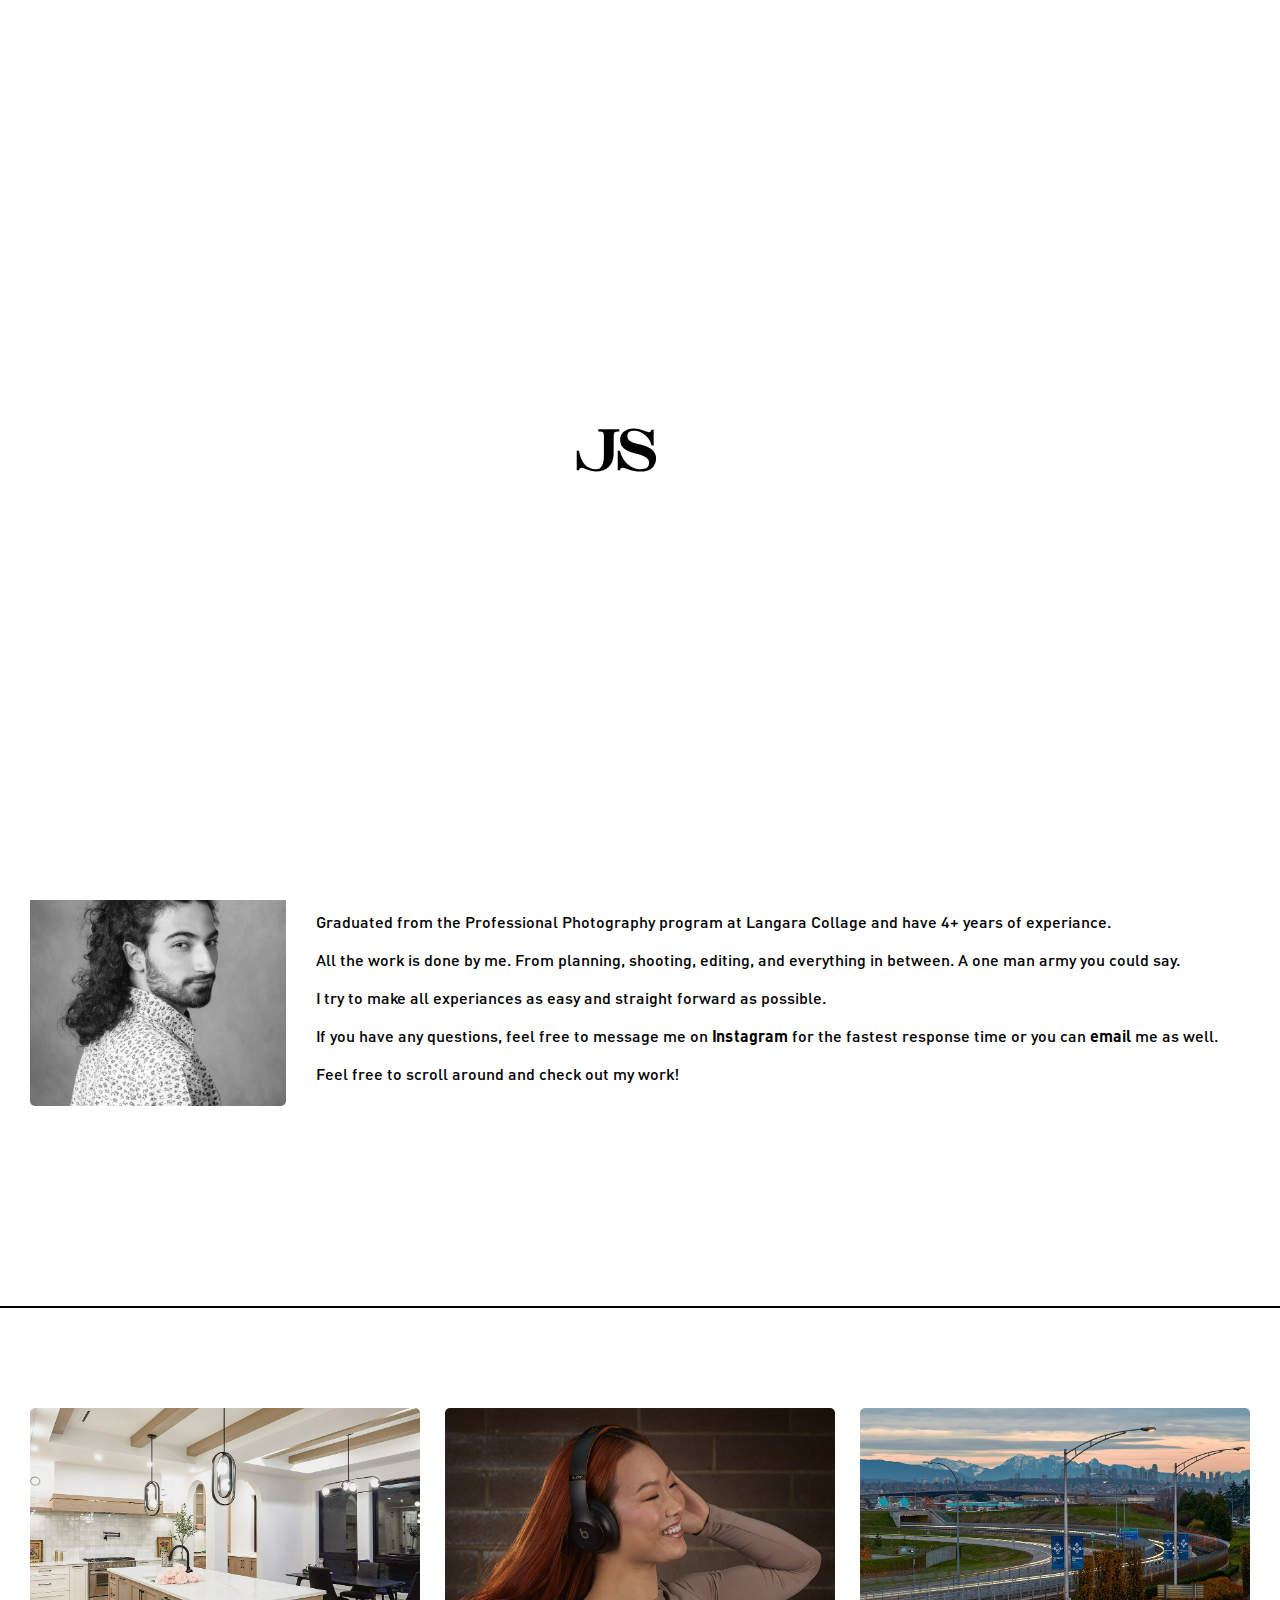
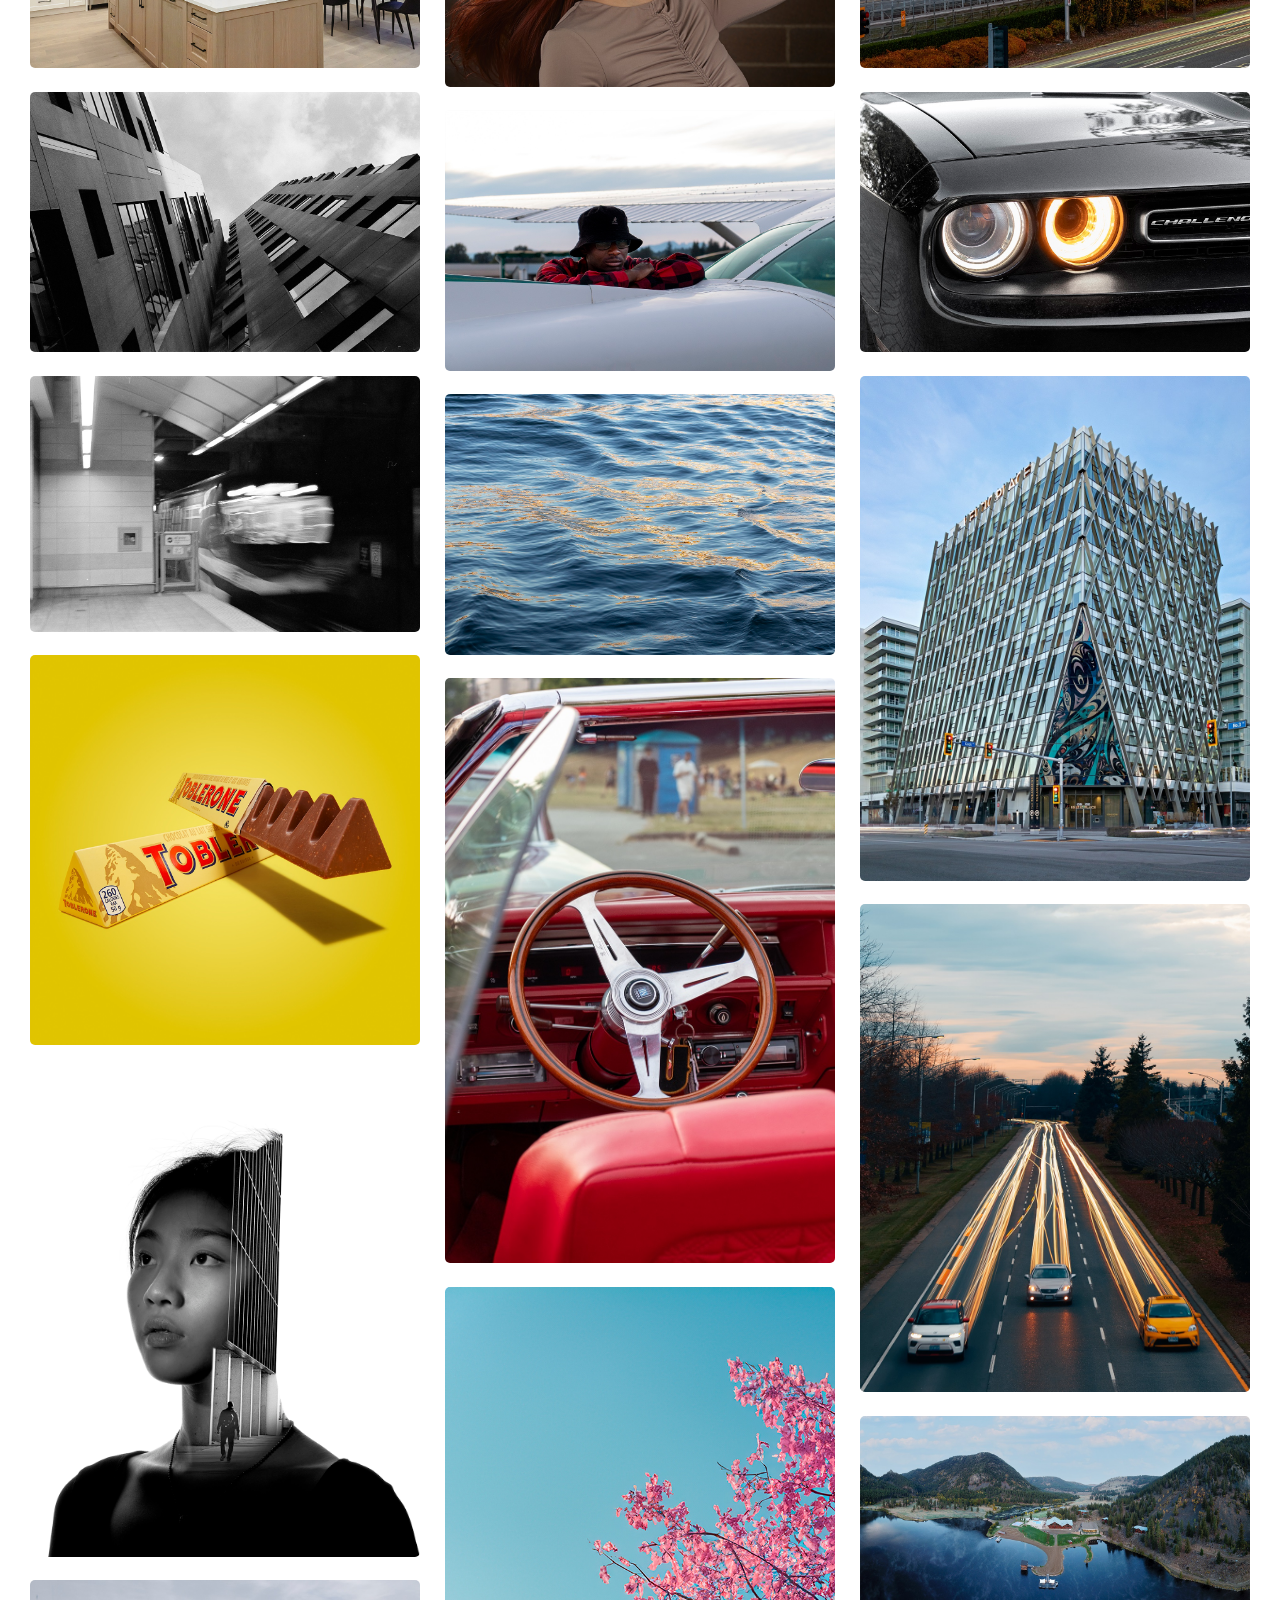
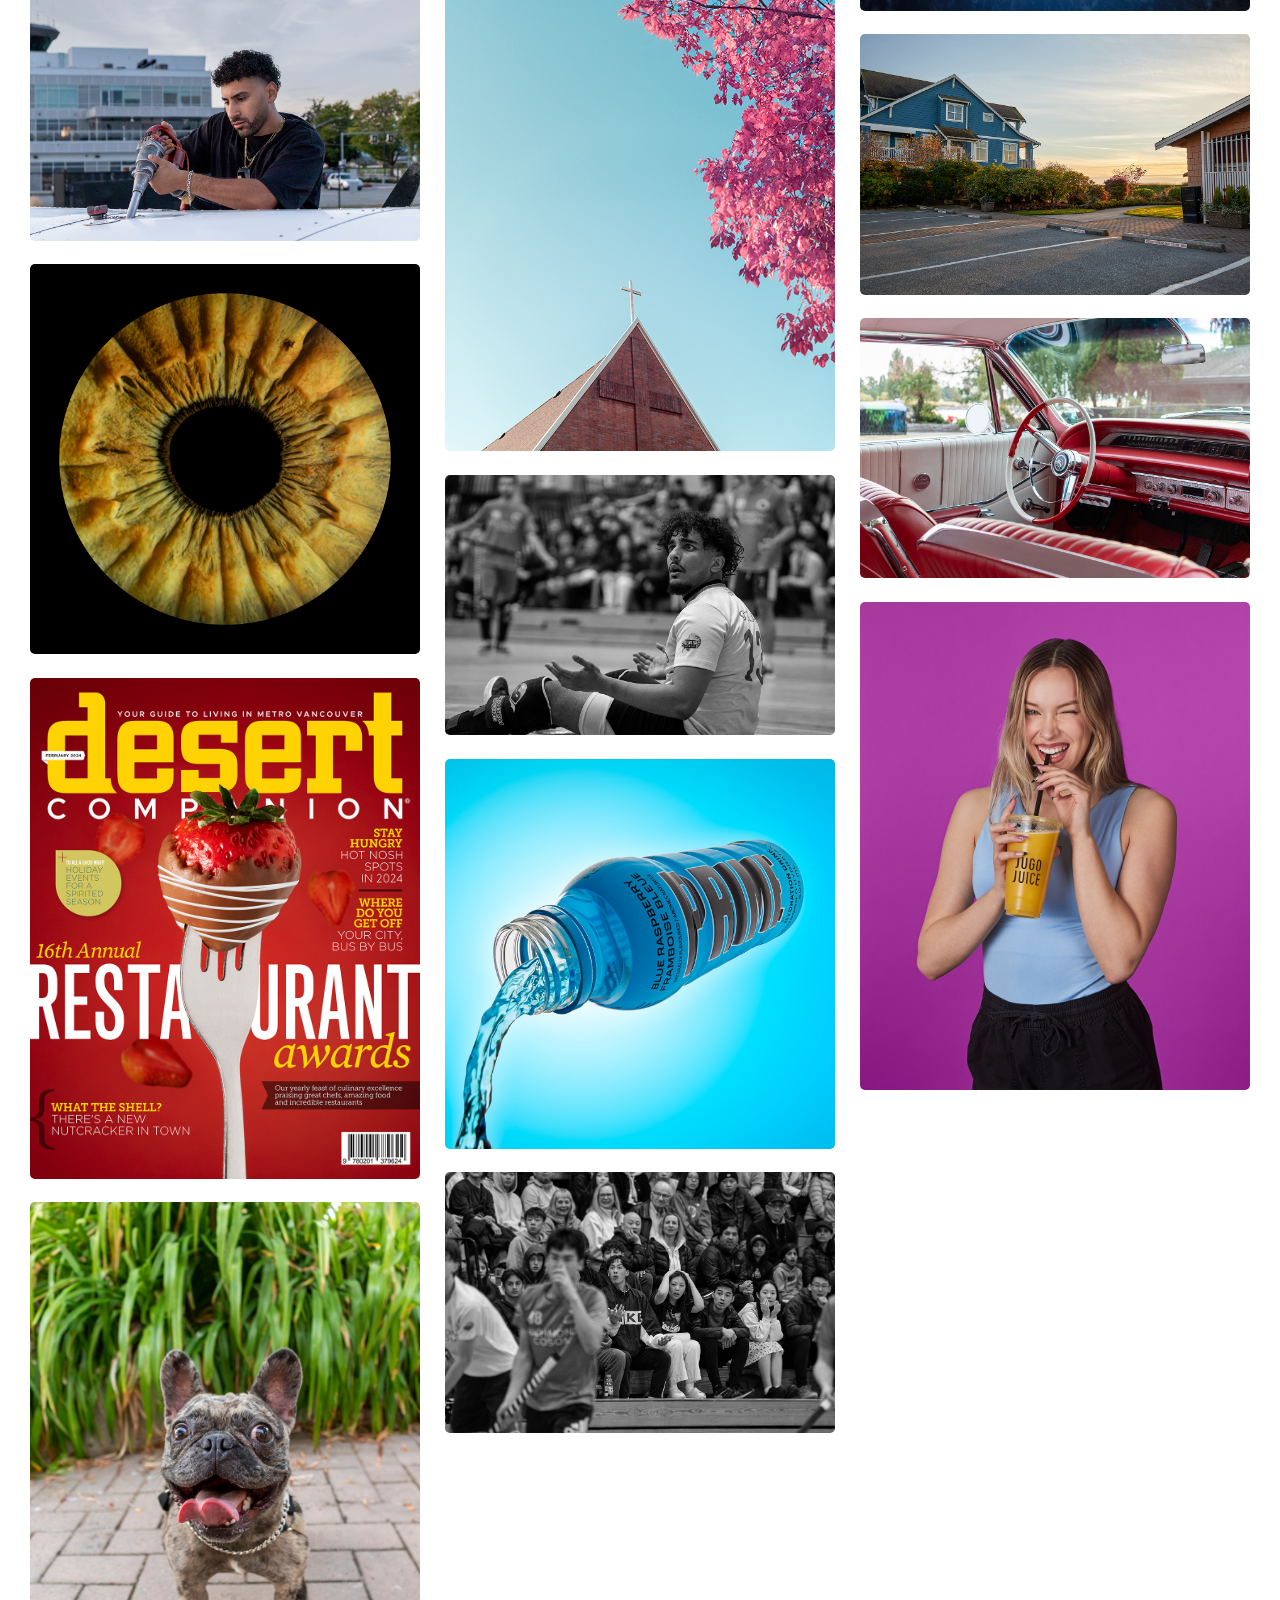
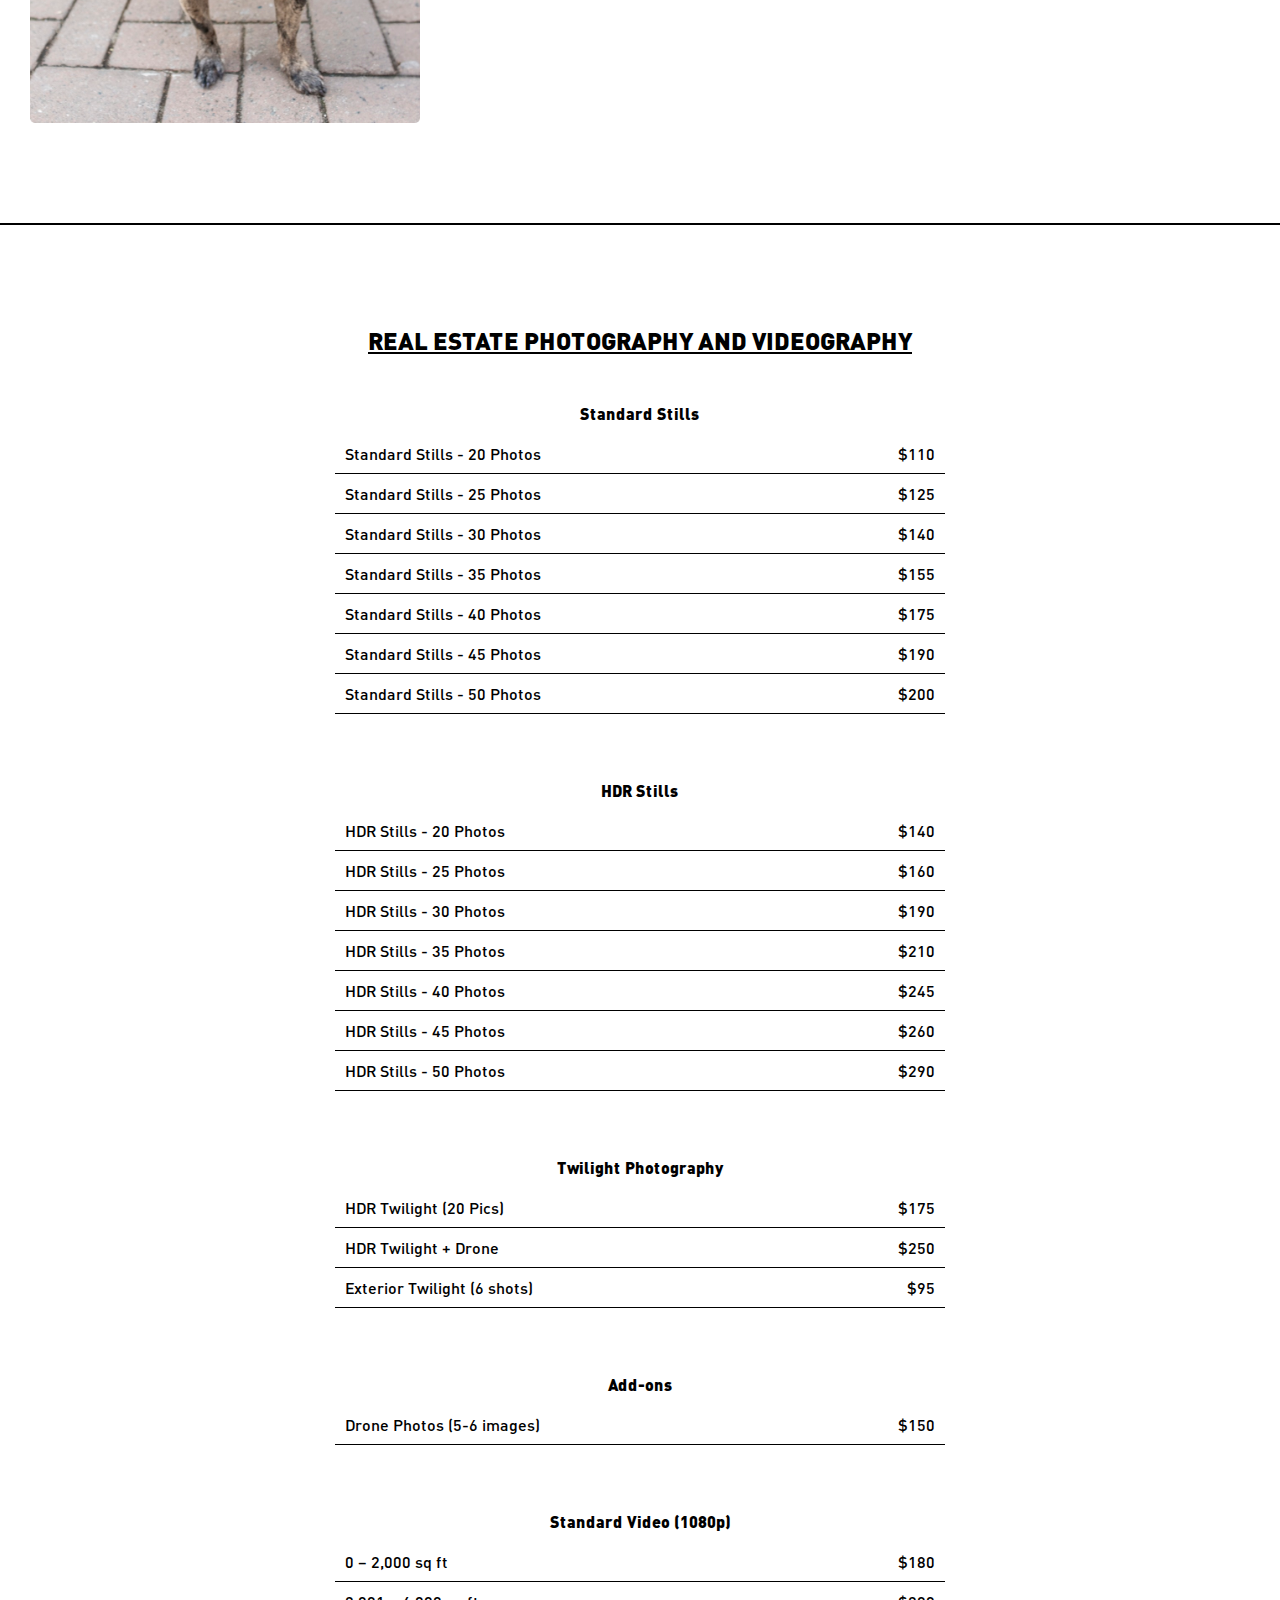
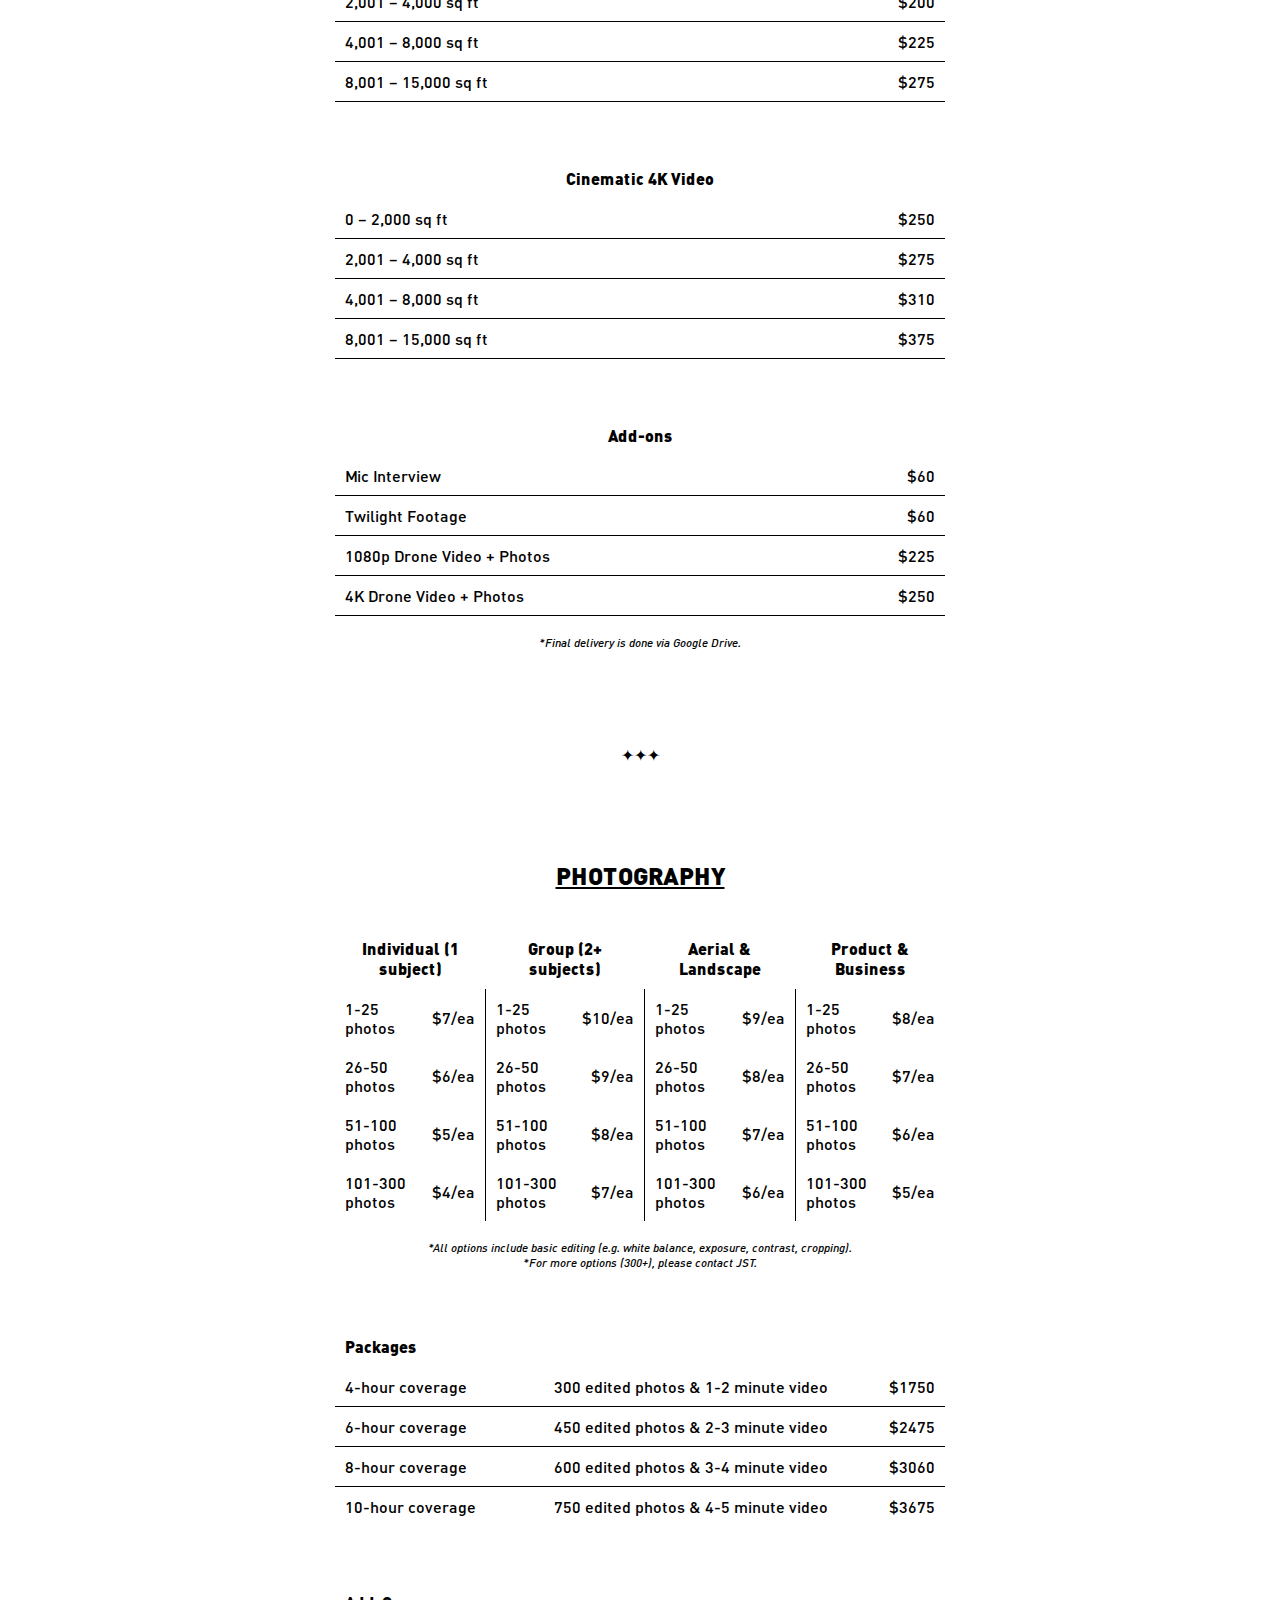
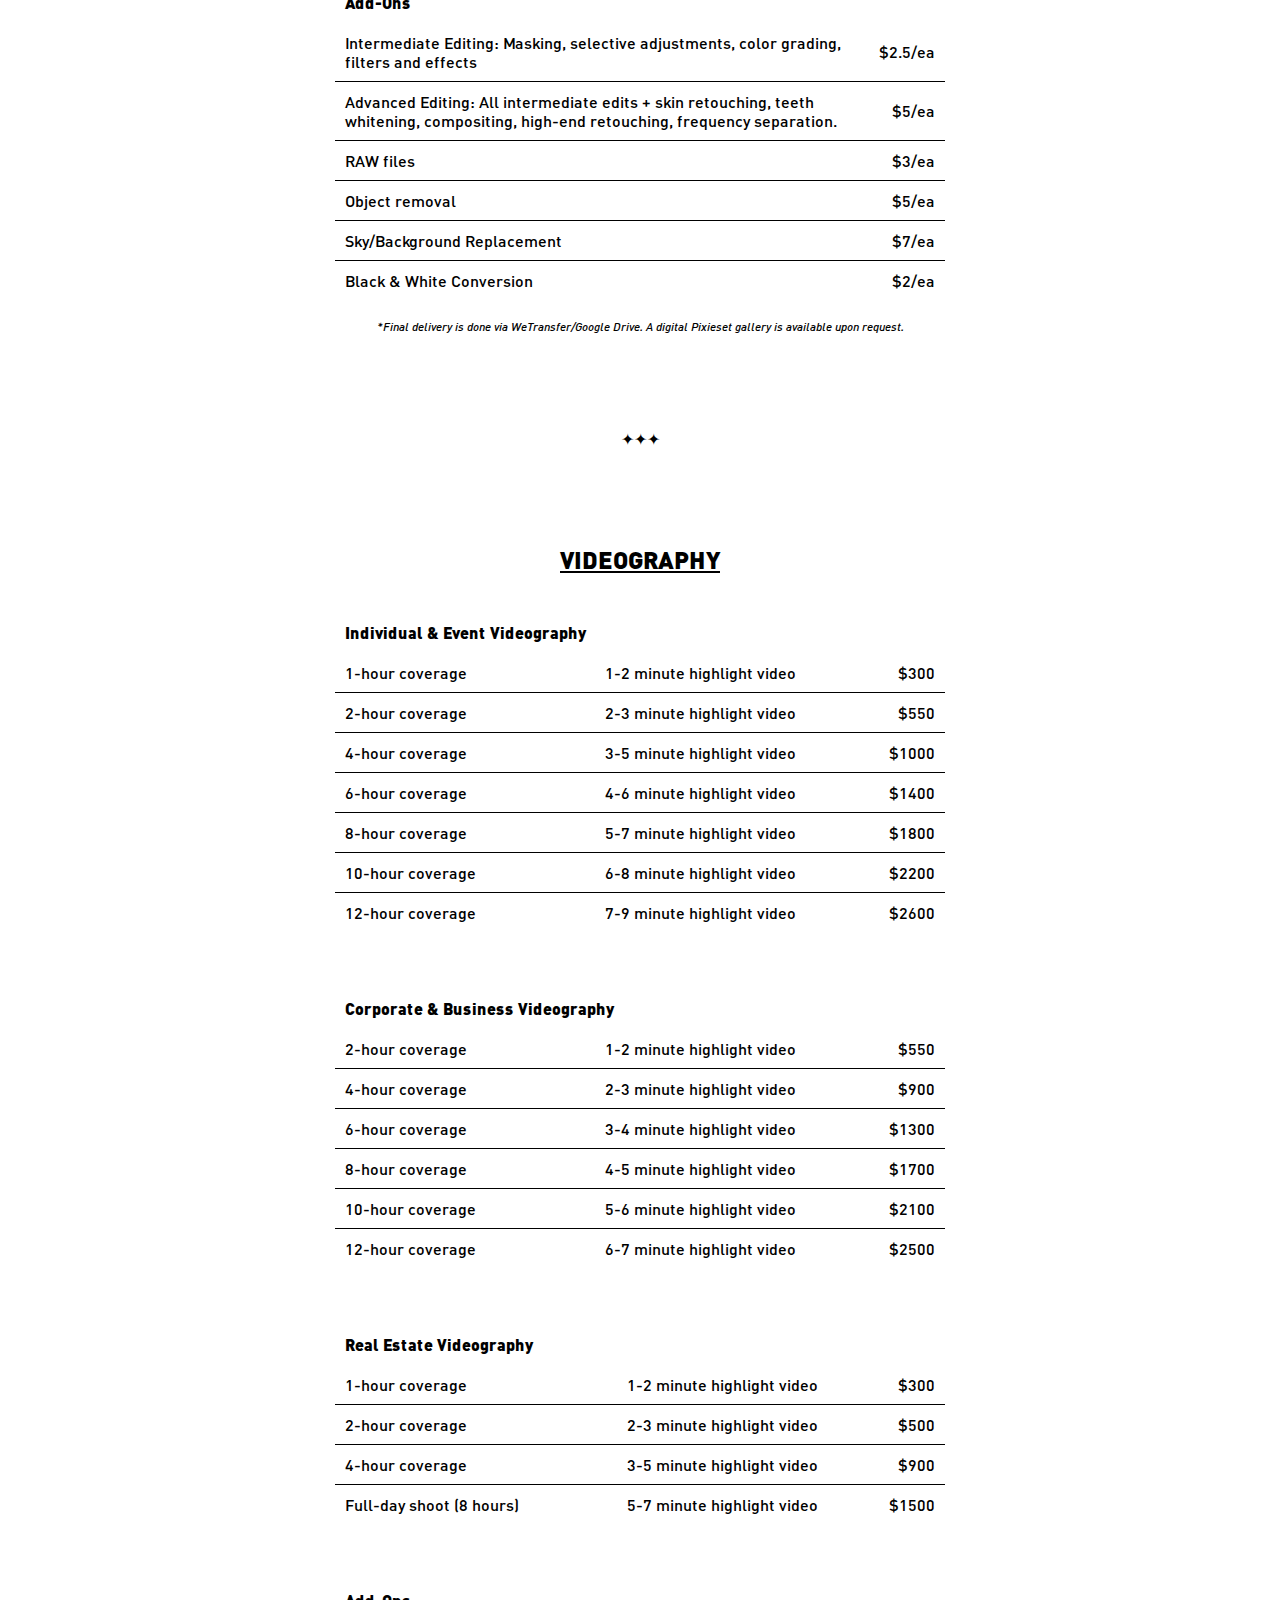
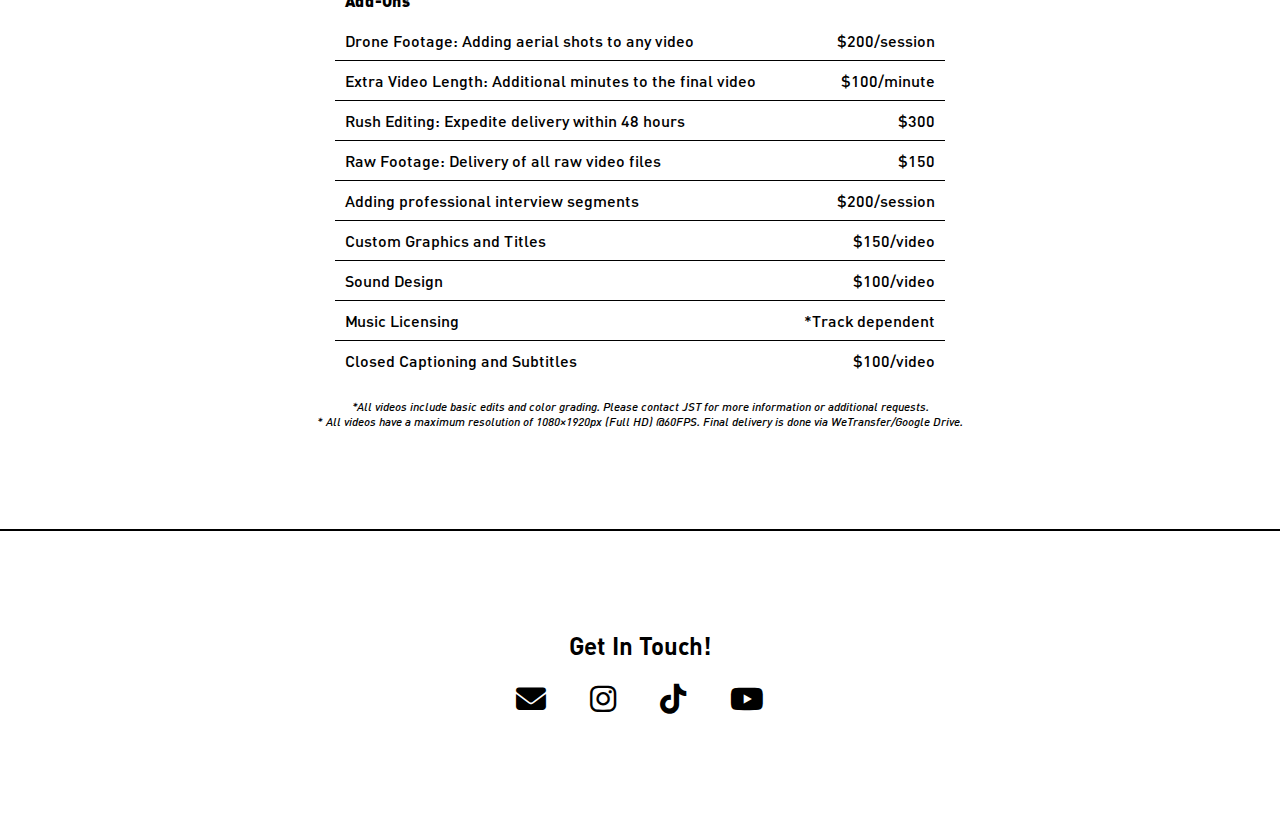
<file: index.html>
<!DOCTYPE html>
<html>
<head>
	<meta charset="utf-8">
	<meta name="viewport" content="width=device-width, initial-scale=1">
	<title>Jack Shot This</title>
	<link rel="stylesheet" type="text/css" href="style.css">
	<link rel="stylesheet" href="https://cdnjs.cloudflare.com/ajax/libs/font-awesome/6.5.1/css/all.min.css">
	<link rel="icon" type="image/x-icon" href="Images/favicon.png">
</head>
<body>

<!-- INTRO -->

	<div class="intro">
		<h1 class="logo-header">
			<span class="logo">J</span><span class="logo">S</span><span class="logo">T</span>
		</h1>
	</div>

<!-- MENU -->

	<div class="menu-container">
		<div class="header">
			<div class="logo-main">
				<a href="#">JST</a>
			</div>
			<div class="nav">
				<ul class="menu">
					<li><a href="#home" class="menu-item">Home</a></li>
					<li><a href="#about" class="menu-item">About</a></li>
					<li><a href="#portfolio" class="menu-item">Portfolio</a></li>
					<li><a href="#rates" class="menu-item">Rates</a></li>
					<li><a href="#contact" class="menu-item">Contact</a></li>
				</ul>
				<div class="toggle">
					<input type="checkbox" id="toggle"/>
					<label for="toggle"></label>
				</div>
				<input class="toggle-menu" type="checkbox" onclick="toggleMenu()">
    	        <div class="hamburger"></div>
			</div>
		</div>
	</div>
	
<!-- BACK TO TOP BUTTON-->

<div id="backtotop-button">
	<div class="arrow-up"><i class="fa-solid fa-arrow-up"></i></div>
</div>

<!-- MAIN CONTENT-->


	<div class="main-content">

		<!-- HOME -->
		
		<div id="home" class="home">
			<p>
				<span>Hello friend, my name is</span><br>
				<span>Jack Sayegh</span><br><br>
				Thank you for stopping by and checking out my work!<br><br>
				This is my official website to showcase all the work I do related to photography and videography.<br><br>
				Here, you will find some information about me, my portfolio, and my pricing further down.
			</p>
		</div>

		<!-- ABOUT -->

		<div id="about" class="about">
			<img class="jack" src="Images/jack.jpg">
			<p>
				I am based out of Vancouver, BC 🇨🇦<br><br>
				Graduated from the Professional Photography program at Langara Collage and have 4+ years of experiance.<br><br>
				All the work is done by me. From planning, shooting, editing, and everything in between. A one man army you could say.<br><br>
				I try to make all experiances as easy and straight forward as possible.<br><br>
				If you have any questions, feel free to message me on <a href="https://www.instagram.com/jackshothis" target="_blank" class="link1">Instagram</a> for the fastest response time or you can <a href="mailto:jackshothis@gmail.com" target="_blank" class="link2">email</a> me as well.<br><br>
				Feel free to scroll around and check out my work!
		</p>
		</div>

		<!-- PORTFOLIO -->

		<div id="portfolio" class="portfolio">
			<div class="gallery">
				<div class="column-1">
					<img src="Images/img_26.jpg">
					<img src="Images/img_25.jpg">
					<img src="Images/img_24.jpg">
					<img src="Images/img_23.jpg">
					<img src="Images/img_22.jpg">
					<img src="Images/img_21.jpg">
					<img src="Images/img_20.jpg">
					<img src="Images/img_19.jpg">
					<img src="Images/img_18.jpg">
				</div>
				<div class="column-2">
					<img src="Images/img_17.jpg">
					<img src="Images/img_16.jpg">
					<img src="Images/img_15.jpg">
					<img src="Images/img_14.jpg">
					<img src="Images/img_13.jpg">
					<img src="Images/img_12.jpg">
					<img src="Images/img_11.jpg">
					<img src="Images/img_10.jpg">
				</div>
				<div class="column-3">
					<img src="Images/img_09.jpg">
					<img src="Images/img_07.jpg">
					<img src="Images/img_06.jpg">
					<img src="Images/img_05.jpg">
					<img src="Images/img_04.jpg">
					<img src="Images/img_03.jpg">
					<img src="Images/img_02.jpg">
					<img src="Images/img_01.jpg">
				</div>
			</div>
		</div>

		<!-- FULL SCREEN IMAGE VIEW -->

		<div id="myModal" class="modal">
			<span class="close">&times;</span>
			<img class="modal-content" id="img01">
		</div>

		<!-- RATES -->
		
		<div id="rates" class="rates">





			<div class="photography-rates">
				<h2 style="text-align: center; font-weight: 900; text-decoration: underline;">REAL ESTATE PHOTOGRAPHY AND VIDEOGRAPHY</h2><br><br>
				<div class="table_component">
					<table style="margin-left: auto; margin-right: auto">
						<thead>
							<tr>
								<th colspan="2">Standard Stills</th>
							</tr>
						</thead>
						<tbody>
							<tr>
								<td style="border-bottom:1px solid var(--primary-color-black); text-align:left">Standard Stills - 20 Photos</td>
								<td style="border-bottom:1px solid var(--primary-color-black); text-align:right">$110</td>
							</tr>
							<tr>
								<td style="border-bottom:1px solid var(--primary-color-black); text-align:left">Standard Stills - 25 Photos</td>
								<td style="border-bottom:1px solid var(--primary-color-black); text-align:right">$125</td>
							</tr>
							<tr>
								<td style="border-bottom:1px solid var(--primary-color-black); text-align:left">Standard Stills - 30 Photos</td>
								<td style="border-bottom:1px solid var(--primary-color-black); text-align:right">$140</td>
							</tr>
							<tr>
								<td style="border-bottom:1px solid var(--primary-color-black); text-align:left">Standard Stills - 35 Photos</td>
								<td style="border-bottom:1px solid var(--primary-color-black); text-align:right">$155</td>
							</tr>
							<tr>
								<td style="border-bottom:1px solid var(--primary-color-black); text-align:left">Standard Stills - 40 Photos</td>
								<td style="border-bottom:1px solid var(--primary-color-black); text-align:right">$175</td>
							</tr>
							<tr>
								<td style="border-bottom:1px solid var(--primary-color-black); text-align:left">Standard Stills - 45 Photos</td>
								<td style="border-bottom:1px solid var(--primary-color-black); text-align:right">$190</td>
							</tr>
							<tr>
								<td style="border-bottom:1px solid var(--primary-color-black); text-align:left">Standard Stills - 50 Photos</td>
								<td style="border-bottom:1px solid var(--primary-color-black); text-align:right">$200</td>
							</tr>
						</tbody>
					</table>
					<br>
					<br>
					<br>
					<table style="margin-left: auto; margin-right: auto">
						<thead>
							<tr>
								<th colspan="2">HDR Stills</th>
							</tr>
						</thead>
						<tbody>
							<tr>
								<td style="border-bottom:1px solid var(--primary-color-black); text-align:left">HDR Stills - 20 Photos</td>
								<td style="border-bottom:1px solid var(--primary-color-black); text-align:right">$140</td>
							</tr>
							<tr>
								<td style="border-bottom:1px solid var(--primary-color-black); text-align:left">HDR Stills - 25 Photos</td>
								<td style="border-bottom:1px solid var(--primary-color-black); text-align:right">$160</td>
							</tr>
							<tr>
								<td style="border-bottom:1px solid var(--primary-color-black); text-align:left">HDR Stills - 30 Photos</td>
								<td style="border-bottom:1px solid var(--primary-color-black); text-align:right">$190</td>
							</tr>
							<tr>
								<td style="border-bottom:1px solid var(--primary-color-black); text-align:left">HDR Stills - 35 Photos</td>
								<td style="border-bottom:1px solid var(--primary-color-black); text-align:right">$210</td>
							</tr>
							<tr>
								<td style="border-bottom:1px solid var(--primary-color-black); text-align:left">HDR Stills - 40 Photos</td>
								<td style="border-bottom:1px solid var(--primary-color-black); text-align:right">$245</td>
							</tr>
							<tr>
								<td style="border-bottom:1px solid var(--primary-color-black); text-align:left">HDR Stills - 45 Photos</td>
								<td style="border-bottom:1px solid var(--primary-color-black); text-align:right">$260</td>
							</tr>
							<tr>
								<td style="border-bottom:1px solid var(--primary-color-black); text-align:left">HDR Stills - 50 Photos</td>
								<td style="border-bottom:1px solid var(--primary-color-black); text-align:right">$290</td>
							</tr>
						</tbody>
					</table>
					<br>
					<br>
					<br>
					<table style="margin-left: auto; margin-right: auto">
						<thead>
							<tr>
								<th colspan="2">Twilight Photography</th>
							</tr>
						</thead>
						<tbody>
							<tr>
								<td style="border-bottom:1px solid var(--primary-color-black); text-align:left">HDR Twilight (20 Pics)</td>
								<td style="border-bottom:1px solid var(--primary-color-black); text-align:right">$175</td>
							</tr>
							<tr>
								<td style="border-bottom:1px solid var(--primary-color-black); text-align:left">HDR Twilight + Drone</td>
								<td style="border-bottom:1px solid var(--primary-color-black); text-align:right">$250</td>
							</tr>
							<tr>
								<td style="border-bottom:1px solid var(--primary-color-black); text-align:left">Exterior Twilight (6 shots)</td>
								<td style="border-bottom:1px solid var(--primary-color-black); text-align:right">$95</td>
							</tr>
						</tbody>
					</table>
					<br>
					<br>
					<br>
					<table style="margin-left: auto; margin-right: auto">
						<thead>
							<tr>
								<th colspan="2">Add-ons</th>
							</tr>
						</thead>
						<tbody>
							<tr>
								<td style="border-bottom:1px solid var(--primary-color-black); text-align:left">Drone Photos (5-6 images)</td>
								<td style="border-bottom:1px solid var(--primary-color-black); text-align:right">$150</td>
							</tr>							
						</tbody>
					</table>
					<br>
					<br>
					<br>
					<table style="margin-left: auto; margin-right: auto">
						<thead>
							<tr>
								<th colspan="2">Standard Video (1080p)</th>
							</tr>
						</thead>
						<tbody>
							<tr>
								<td style="border-bottom:1px solid var(--primary-color-black); text-align:left">0 – 2,000 sq ft</td>
								<td style="border-bottom:1px solid var(--primary-color-black); text-align:right">$180</td>
							</tr>
							<tr>
								<td style="border-bottom:1px solid var(--primary-color-black); text-align:left">2,001 – 4,000 sq ft</td>
								<td style="border-bottom:1px solid var(--primary-color-black); text-align:right">$200</td>
							</tr>
							<tr>
								<td style="border-bottom:1px solid var(--primary-color-black); text-align:left">4,001 – 8,000 sq ft</td>
								<td style="border-bottom:1px solid var(--primary-color-black); text-align:right">$225</td>
							</tr>
							<tr>
								<td style="border-bottom:1px solid var(--primary-color-black); text-align:left">8,001 – 15,000 sq ft</td>
								<td style="border-bottom:1px solid var(--primary-color-black); text-align:right">$275</td>
							</tr>						
						</tbody>
					</table>
					<br>
					<br>
					<br>
					<table style="margin-left: auto; margin-right: auto">
						<thead>
							<tr>
								<th colspan="2">Cinematic 4K Video</th>
							</tr>
						</thead>
						<tbody>
							<tr>
								<td style="border-bottom:1px solid var(--primary-color-black); text-align:left">0 – 2,000 sq ft</td>
								<td style="border-bottom:1px solid var(--primary-color-black); text-align:right">$250</td>
							</tr>
							<tr>
								<td style="border-bottom:1px solid var(--primary-color-black); text-align:left">2,001 – 4,000 sq ft	</td>
								<td style="border-bottom:1px solid var(--primary-color-black); text-align:right">$275</td>
							</tr>
							<tr>
								<td style="border-bottom:1px solid var(--primary-color-black); text-align:left">4,001 – 8,000 sq ft</td>
								<td style="border-bottom:1px solid var(--primary-color-black); text-align:right">$310</td>
							</tr>
							<tr>
								<td style="border-bottom:1px solid var(--primary-color-black); text-align:left">8,001 – 15,000 sq ft</td>
								<td style="border-bottom:1px solid var(--primary-color-black); text-align:right">$375</td>
							</tr>
					</table>
					<br>
					<br>
					<br>
					<table style="margin-left: auto; margin-right: auto">
						<thead>
							<tr>
								<th colspan="2">Add-ons</th>
							</tr>
						</thead>
						<tbody>
							<tr>
								<td style="border-bottom:1px solid var(--primary-color-black); text-align:left">Mic Interview</td>
								<td style="border-bottom:1px solid var(--primary-color-black); text-align:right">$60</td>
							</tr>
							<tr>
								<td style="border-bottom:1px solid var(--primary-color-black); text-align:left">Twilight Footage</td>
								<td style="border-bottom:1px solid var(--primary-color-black); text-align:right">$60</td>
							</tr>
							<tr>
								<td style="border-bottom:1px solid var(--primary-color-black); text-align:left">1080p Drone Video + Photos</td>
								<td style="border-bottom:1px solid var(--primary-color-black); text-align:right">$225</td>
							</tr>
							<tr>
								<td style="border-bottom:1px solid var(--primary-color-black); text-align:left">4K Drone Video + Photos</td>
								<td style="border-bottom:1px solid var(--primary-color-black); text-align:right">$250</td>
							</tr>
						</tbody>
					</table>
					</div>
					<br>
					<p style="text-align: center; font-size: 12px; font-style: italic;">*Final delivery is done via Google Drive.</p>
					<br>
					<br>
					<br>
					<br>
					<br>
					<p style="text-align: center;">✦✦✦</p>
					<br>
					<br>
					<br>
					<br>
					<br>
			</div>
			<div class="photography-rates">
				<h2 style="text-align: center; font-weight: 900; text-decoration: underline;">PHOTOGRAPHY</h2><br><br>
				<div class="table_component">
				<table style="margin-left: auto; margin-right: auto">
					<thead>
						<tr>
							<th colspan="2">Individual (1 subject)</th>
							<th colspan="2">Group (2+ subjects)</th>
							<th colspan="2">Aerial & Landscape</th>
							<th colspan="2">Product & Business</th>
						</tr>
					</thead>
					<tbody>
						<tr>
							<td>1-25 photos</td>
    						<td style="text-align:right; border-right:1px solid var(--primary-color-black)">$7/ea</td>
    						<td>1-25 photos</td>
    						<td style="text-align:right; border-right:1px solid var(--primary-color-black)">$10/ea</td>
    						<td>1-25 photos</td>
    						<td style="text-align:right; border-right:1px solid var(--primary-color-black)">$9/ea</td>
    						<td>1-25 photos</td>
    						<td style="text-align:right">$8/ea</td>
						</tr>
						<tr>
							<td>26-50 photos</td>
							<td style="text-align:right; border-right:1px solid var(--primary-color-black)">$6/ea</td>
							<td>26-50 photos</td>
							<td style="text-align:right; border-right:1px solid var(--primary-color-black)">$9/ea</td>
							<td>26-50 photos</td>
							<td style="text-align:right; border-right:1px solid var(--primary-color-black)">$8/ea</td>
							<td>26-50 photos</td>
							<td style="text-align:right">$7/ea</td>
						</tr>
						<tr>
							<td>51-100 photos</td>
							<td style="text-align:right; border-right:1px solid var(--primary-color-black)">$5/ea</td>
							<td>51-100 photos</td>
							<td style="text-align:right; border-right:1px solid var(--primary-color-black)">$8/ea</td>
							<td>51-100 photos</td>
							<td style="text-align:right; border-right:1px solid var(--primary-color-black)">$7/ea</td>
							<td>51-100 photos</td>
							<td style="text-align:right">$6/ea</td>
						</tr>
						<tr>
							<td>101-300 photos</td>
							<td style="text-align:right; border-right:1px solid var(--primary-color-black)">$4/ea</td>
							<td>101-300 photos</td>
							<td style="text-align:right; border-right:1px solid var(--primary-color-black)">$7/ea</td>
							<td>101-300 photos</td>
							<td style="text-align:right; border-right:1px solid var(--primary-color-black)">$6/ea</td>
							<td>101-300 photos</td>
							<td style="text-align:right">$5/ea</td>
						</tr>
					</tbody>
				</table>
				</div>
				<br>
				<p style="text-align: center; font-size: 12px; font-style: italic;">*All options include basic editing (e.g. white balance, exposure, contrast, cropping).</p>
				<p style="text-align: center; font-size: 12px; font-style: italic;">*For more options (300+), please contact JST.</p>
				<br>
				<br>
				<br>
				<div class="table_component">
					<table style="margin-left: auto; margin-right: auto">
						<thead>
							<tr>
								<th colspan="3" style="text-align:left">Packages</th>
							</tr>
						</thead>
						<tbody>
							<tr>
								<td style="border-bottom:1px solid var(--primary-color-black); text-align:left">4-hour coverage</td>
								<td style="border-bottom:1px solid var(--primary-color-black); text-align:center">300 edited photos & 1-2 minute video</td>
								<td style="border-bottom:1px solid var(--primary-color-black); text-align:right">$1750</td>
							</tr>
							<tr>
								<td style="border-bottom:1px solid var(--primary-color-black); text-align:left">6-hour coverage</td>
								<td style="border-bottom:1px solid var(--primary-color-black); text-align:center">450 edited photos & 2-3 minute video</td>
								<td style="border-bottom:1px solid var(--primary-color-black); text-align:right">$2475</td>

							</tr>
							<tr>
								<td style="border-bottom:1px solid var(--primary-color-black); text-align:left">8-hour coverage</td>
								<td style="border-bottom:1px solid var(--primary-color-black); text-align:center">600 edited photos & 3-4 minute video</td>
								<td style="border-bottom:1px solid var(--primary-color-black); text-align:right">$3060</td>

							</tr>
							<tr>
								<td style="text-align:left">10-hour coverage</td>
								<td style="text-align:center">750 edited photos & 4-5 minute video</td>
								<td style="text-align:right">$3675</td>

							</tr>
						</tbody>
					</table>
				</div>
				<br>
				<br>
				<br>
				<div class="table_component">
					<table style="margin-left: auto; margin-right: auto">
						<thead>
							<tr>
								<th colspan="2" style="text-align:left">Add-Ons</th>
							</tr>
						</thead>
						<tbody>
							<tr>
								<td style="border-bottom:1px solid var(--primary-color-black); text-align:left">Intermediate Editing: Masking, selective adjustments, color grading, filters and effects</td>
								<td style="border-bottom:1px solid var(--primary-color-black); text-align:right">$2.5/ea</td>
							</tr>
							<tr>
								<td style="border-bottom:1px solid var(--primary-color-black); text-align:left">Advanced Editing: All intermediate edits + skin retouching, teeth whitening, compositing, high-end retouching, frequency separation.</td>
								<td style="border-bottom:1px solid var(--primary-color-black); text-align:right">$5/ea</td>
	
							</tr>
							<tr>
								<td style="border-bottom:1px solid var(--primary-color-black); text-align:left">RAW files</td>
								<td style="border-bottom:1px solid var(--primary-color-black); text-align:right">$3/ea</td>
	
							</tr>
							<tr>
								<td style="border-bottom:1px solid var(--primary-color-black); text-align:left">Object removal</td>
								<td style="border-bottom:1px solid var(--primary-color-black); text-align:right">$5/ea</td>
	
							</tr>
							<tr>
								<td style="border-bottom:1px solid var(--primary-color-black); text-align:left">Sky/Background Replacement</td>
								<td style="border-bottom:1px solid var(--primary-color-black); text-align:right">$7/ea</td>
	
							</tr>
							<tr>
								<td style="text-align:left">Black & White Conversion</td>
								<td style="text-align:right">$2/ea</td>
							</tr>
						</tbody>
					</table>
					</div>
					<br>
					<p style="text-align: center; font-size: 12px; font-style: italic;">*Final delivery is done via WeTransfer/Google Drive. A digital Pixieset gallery is available upon request.</p>
					<br>
					<br>
					<br>
					<br>
					<br>
					<p style="text-align: center;">✦✦✦</p>
					<br>
					<br>
					<br>
					<br>
					<br>
			</div>
			<div class="videography-rates">
					<h2 style="text-align: center; font-weight: 900; text-decoration: underline;">VIDEOGRAPHY</h2><br><br>
					<div class="table_component">
						<table style="margin-left: auto; margin-right: auto">
							<thead>
								<tr>
									<th colspan="3" style="text-align:left">Individual & Event Videography</th>
								</tr>
							</thead>
							<tbody>
								<tr>
									<td style="border-bottom:1px solid var(--primary-color-black); text-align:left">1-hour coverage</td>
									<td style="border-bottom:1px solid var(--primary-color-black); text-align:center">1-2 minute highlight video</td>
									<td style="border-bottom:1px solid var(--primary-color-black); text-align:right">$300</td>
								</tr>
								<tr>
									<td style="border-bottom:1px solid var(--primary-color-black); text-align:left">2-hour coverage</td>
									<td style="border-bottom:1px solid var(--primary-color-black); text-align:center">2-3 minute highlight video</td>
									<td style="border-bottom:1px solid var(--primary-color-black); text-align:right">$550</td>
		
								</tr>
								<tr>
									<td style="border-bottom:1px solid var(--primary-color-black); text-align:left">4-hour coverage</td>
									<td style="border-bottom:1px solid var(--primary-color-black); text-align:center">3-5 minute highlight video</td>
									<td style="border-bottom:1px solid var(--primary-color-black); text-align:right">$1000</td>
		
								</tr>
								<tr>
									<td style="border-bottom:1px solid var(--primary-color-black); text-align:left">6-hour coverage</td>
									<td style="border-bottom:1px solid var(--primary-color-black); text-align:center">4-6 minute highlight video</td>
									<td style="border-bottom:1px solid var(--primary-color-black); text-align:right">$1400</td>
		
								</tr>
								<tr>
									<td style="border-bottom:1px solid var(--primary-color-black); text-align:left">8-hour coverage</td>
									<td style="border-bottom:1px solid var(--primary-color-black); text-align:center">5-7 minute highlight video</td>
									<td style="border-bottom:1px solid var(--primary-color-black); text-align:right">$1800</td>
		
								</tr>
								<tr>
									<td style="border-bottom:1px solid var(--primary-color-black); text-align:left">10-hour coverage</td>
									<td style="border-bottom:1px solid var(--primary-color-black); text-align:center">6-8 minute highlight video</td>
									<td style="border-bottom:1px solid var(--primary-color-black); text-align:right">$2200</td>
		
								</tr>
								<tr>
									<td style="text-align:left">12-hour coverage</td>
									<td style="text-align:center">7-9 minute highlight video</td>
									<td style="text-align:right">$2600</td>
								</tr>
							</tbody>
						</table>
						</div>
						<br>
						<br>
						<br>		
						<div class="table_component">
							<table style="margin-left: auto; margin-right: auto">
								<thead>
									<tr>
										<th colspan="3" style="text-align:left">Corporate & Business Videography</th>
									</tr>
								</thead>
								<tbody>
									<tr>
										<td style="border-bottom:1px solid var(--primary-color-black); text-align:left">2-hour coverage</td>
										<td style="border-bottom:1px solid var(--primary-color-black); text-align:center">1-2 minute highlight video</td>
										<td style="border-bottom:1px solid var(--primary-color-black); text-align:right">$550</td>
			
									</tr>
									<tr>
										<td style="border-bottom:1px solid var(--primary-color-black); text-align:left">4-hour coverage</td>
										<td style="border-bottom:1px solid var(--primary-color-black); text-align:center">2-3 minute highlight video</td>
										<td style="border-bottom:1px solid var(--primary-color-black); text-align:right">$900</td>
			
									</tr>
									<tr>
										<td style="border-bottom:1px solid var(--primary-color-black); text-align:left">6-hour coverage</td>
										<td style="border-bottom:1px solid var(--primary-color-black); text-align:center">3-4 minute highlight video</td>
										<td style="border-bottom:1px solid var(--primary-color-black); text-align:right">$1300</td>
			
									</tr>
									<tr>
										<td style="border-bottom:1px solid var(--primary-color-black); text-align:left">8-hour coverage</td>
										<td style="border-bottom:1px solid var(--primary-color-black); text-align:center">4-5 minute highlight video</td>
										<td style="border-bottom:1px solid var(--primary-color-black); text-align:right">$1700</td>
			
									</tr>
									<tr>
										<td style="border-bottom:1px solid var(--primary-color-black); text-align:left">10-hour coverage</td>
										<td style="border-bottom:1px solid var(--primary-color-black); text-align:center">5-6 minute highlight video</td>
										<td style="border-bottom:1px solid var(--primary-color-black); text-align:right">$2100</td>
			
									</tr>
									<tr>
										<td style="text-align:left">12-hour coverage</td>
										<td style="text-align:center">6-7 minute highlight video</td>
										<td style="text-align:right">$2500</td>
									</tr>
								</tbody>
							</table>
							</div>
							<br>
							<br>
							<br>
							<div class="table_component">
								<table style="margin-left: auto; margin-right: auto">
									<thead>
										<tr>
											<th colspan="3" style="text-align:left">Real Estate Videography</th>
										</tr>
									</thead>
									<tbody>
										<tr>
											<td style="border-bottom:1px solid var(--primary-color-black); text-align:left">1-hour coverage</td>
											<td style="border-bottom:1px solid var(--primary-color-black); text-align:center">1-2 minute highlight video</td>
											<td style="border-bottom:1px solid var(--primary-color-black); text-align:right">$300</td>
				
										</tr>
										<tr>
											<td style="border-bottom:1px solid var(--primary-color-black); text-align:left">2-hour coverage</td>
											<td style="border-bottom:1px solid var(--primary-color-black); text-align:center">2-3 minute highlight video</td>
											<td style="border-bottom:1px solid var(--primary-color-black); text-align:right">$500</td>
				
										</tr>
										<tr>
											<td style="border-bottom:1px solid var(--primary-color-black); text-align:left">4-hour coverage</td>
											<td style="border-bottom:1px solid var(--primary-color-black); text-align:center">3-5 minute highlight video</td>
											<td style="border-bottom:1px solid var(--primary-color-black); text-align:right">$900</td>
				
										</tr>
										<tr>
											<td style="text-align:left">Full-day shoot (8 hours)</td>
											<td style="text-align:center">5-7 minute highlight video</td>
											<td style="text-align:right">$1500</td>
										</tr>
									</tbody>
								</table>
								</div>
								<br>
								<br>
								<br>
								<div class="table_component">
									<table style="margin-left: auto; margin-right: auto">
										<thead>
											<tr>
												<th colspan="2" style="text-align:left">Add-Ons</th>
											</tr>
										</thead>
										<tbody>
											<tr>
												<td style="border-bottom:1px solid var(--primary-color-black); text-align:left">Drone Footage: Adding aerial shots to any video</td>
												<td style="border-bottom:1px solid var(--primary-color-black); text-align:right">$200/session</td>
											</tr>
											<tr>
												<td style="border-bottom:1px solid var(--primary-color-black); text-align:left">Extra Video Length: Additional minutes to the final video</td>
												<td style="border-bottom:1px solid var(--primary-color-black); text-align:right">$100/minute</td>
											</tr>
											<tr>
												<td style="border-bottom:1px solid var(--primary-color-black); text-align:left">Rush Editing: Expedite delivery within 48 hours</td>
												<td style="border-bottom:1px solid var(--primary-color-black); text-align:right">$300</td>
											</tr>
											<tr>
												<td style="border-bottom:1px solid var(--primary-color-black); text-align:left">Raw Footage: Delivery of all raw video files</td>
												<td style="border-bottom:1px solid var(--primary-color-black); text-align:right">$150</td>
											</tr>
											<tr>
												<td style="border-bottom:1px solid var(--primary-color-black); text-align:left">Adding professional interview segments</td>
												<td style="border-bottom:1px solid var(--primary-color-black); text-align:right">$200/session</td>
											</tr>
											<tr>
												<td style="border-bottom:1px solid var(--primary-color-black); text-align:left">Custom Graphics and Titles</td>
												<td style="border-bottom:1px solid var(--primary-color-black); text-align:right">$150/video</td>
											</tr>
											<tr>
												<td style="border-bottom:1px solid var(--primary-color-black); text-align:left">Sound Design</td>
												<td style="border-bottom:1px solid var(--primary-color-black); text-align:right">$100/video</td>
											</tr>
											<tr>
												<td style="border-bottom:1px solid var(--primary-color-black); text-align:left">Music Licensing</td>
												<td style="border-bottom:1px solid var(--primary-color-black); text-align:right">*Track dependent</td>
											</tr>
											<tr>
												<td style="text-align:left">Closed Captioning and Subtitles</td>
												<td style="text-align:right">$100/video</td>
											</tr>
										</tbody>
									</table>
									</div>
									<br>
									<p style="text-align: center; font-size: 12px; font-style: italic;">*All videos include basic edits and color grading. Please contact JST for more information or additional requests.</p>				
									<p style="text-align: center; font-size: 12px; font-style: italic;">* All videos have a maximum resolution of 1080&#215;1920px (Full HD) @60FPS. Final delivery is done via WeTransfer/Google Drive.</p>
			</div>
		</div>

		<!-- CONTACT -->

		<div id="contact" class="contact">
			<h2 style="text-align: center;">Get In Touch!</h2>
			<br>
			<div class="socials">
				<a href="mailto:jackshothis@gmail.com" target="_blank"><i class="fa fa-envelope"></i></a>
				<a href="https://www.instagram.com/jackshothis" target="_blank"><i class="fa-brands fa-instagram"></i></a>
				<a href="https://www.tiktok.com/@jackshothis" target="_blank"><i class="fa-brands fa-tiktok"></i></a>
				<a href="https://www.youtube.com/@jackshothis" target="_blank"><i class="fa-brands fa-youtube"></i></a>
			</div>	
		</div>
	</div>
	<script type="text/javascript" src="main.js"></script>
</body>
</html>
</file>
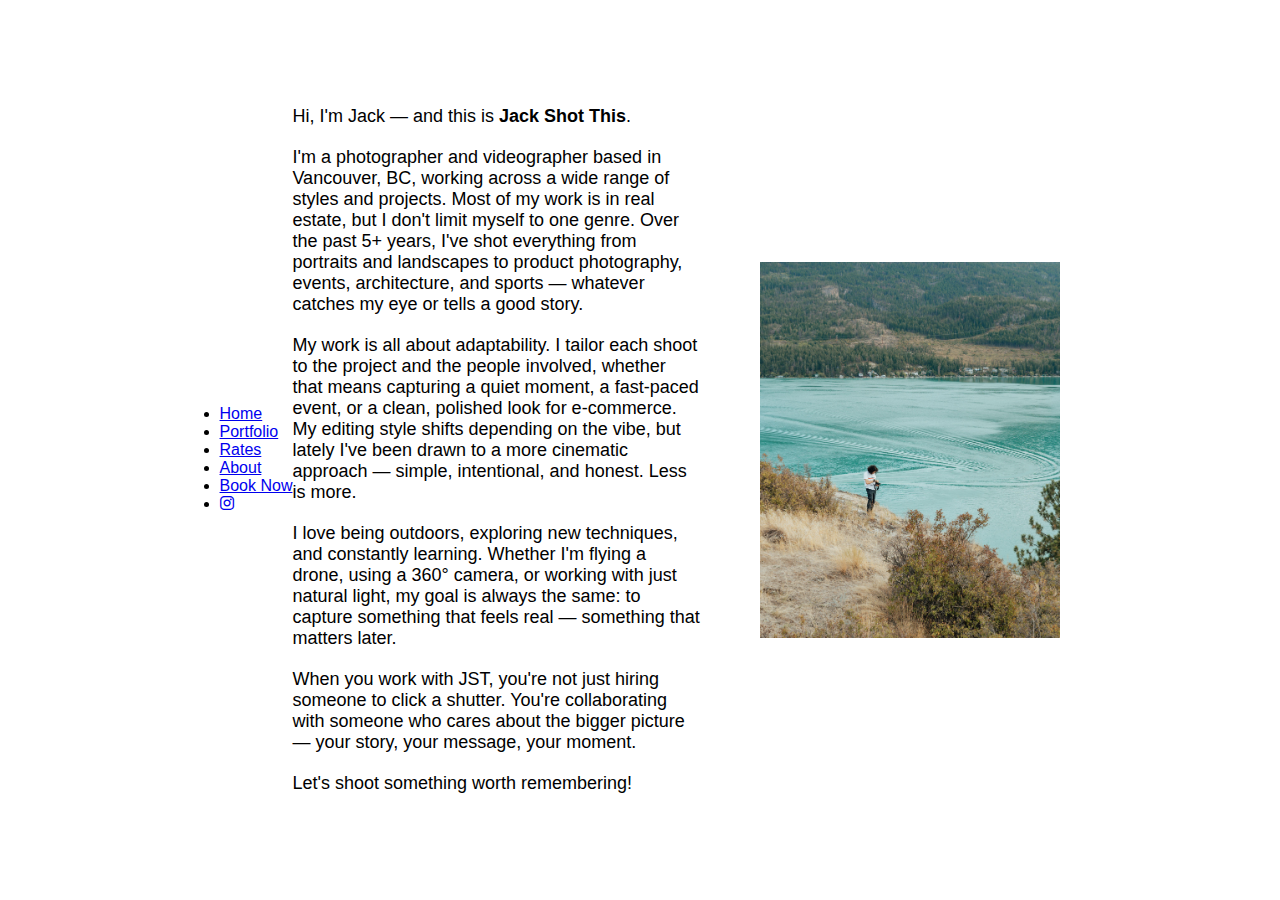
<file: about.html>
<html lang="en">
<head>
    <meta charset="UTF-8">
    <meta name="viewport" content="width=device-width, initial-scale=1.0">
    <title>JST | About</title>
	<link rel="stylesheet" type="text/css" href="style.css">
	<link rel="stylesheet" href="https://cdnjs.cloudflare.com/ajax/libs/font-awesome/6.5.1/css/all.min.css">
	<link rel="icon" type="image/x-icon" href="Images/favicon.png">
    <style>
        body {
            font-family: 'SF Pro Display', sans-serif;
            display: flex;
            justify-content: center;
            align-items: center;
            height: 100vh;
            background-color: #ffffff;
            margin: 0;
            padding: 0;
            box-sizing: border-box;
        }

        .bio {
            width: 60%;
            display: flex;
            align-items: center;
            justify-content: space-between;
            gap: 60px;
        }

        .text {
            flex: 1;
        }
        .text p {
            margin: 0;
            font-weight: 500;
            font-size: 18px;
        }

        .text p:not(:last-child) {
            padding-bottom: 20px;
        }

        .photo {
            width: 300px;
            max-width: 100%;
            height: auto;
            object-fit: cover;
        }

        @media (max-width: 1260px) {
            body {
                height: auto !important;
                min-height: 100vh;
                overflow-y: auto;
            }

            .bio {
                display: flex;
                flex-direction: column;
                align-items: center;
                padding-top: 120px;
                padding-bottom: 60px;
                box-sizing: border-box;
                height: auto !important;
                max-height: none !important;
                overflow: visible !important;
            }

            .bio .photo {
                width: 300px;
                height: auto;
                object-fit: cover;
            }

            .bio .text {
                width: 100%;
            }
        }

    </style>
</head>
<body class="about-page">
    <div id="menu-container"></div>
        <div class="bio">
            <div class="text">
                <p>Hi, I'm Jack — and this is <span style="font-weight: 700;">Jack Shot This</span>.</p>
                <p>I'm a photographer and videographer based in Vancouver, BC, working across a wide range of styles and projects. Most of my work is in real estate, but I don't limit myself to one genre. Over the past 5+ years, I've shot everything from portraits and landscapes to product photography, events, architecture, and sports — whatever catches my eye or tells a good story.</p>
                <p>My work is all about adaptability. I tailor each shoot to the project and the people involved, whether that means capturing a quiet moment, a fast-paced event, or a clean, polished look for e-commerce. My editing style shifts depending on the vibe, but lately I've been drawn to a more cinematic approach — simple, intentional, and honest. Less is more.</p>
                <p>I love being outdoors, exploring new techniques, and constantly learning. Whether I'm flying a drone, using a 360° camera, or working with just natural light, my goal is always the same: to capture something that feels real — something that matters later.</p>
                <p>When you work with JST, you're not just hiring someone to click a shutter. You're collaborating with someone who cares about the bigger picture — your story, your message, your moment.</p>
                <p>Let's shoot something worth remembering!</p>
            </div>
            <img src="/images/about_photo.jpg" class="photo">
        </div>
	<script type="text/javascript" src="main.js"></script>
    <script>
        fetch('menu.html')
            .then(response => response.text())
            .then(data => {
                document.getElementById('menu-container').innerHTML = data;
            });
    </script>
</body>
</html>
</file>
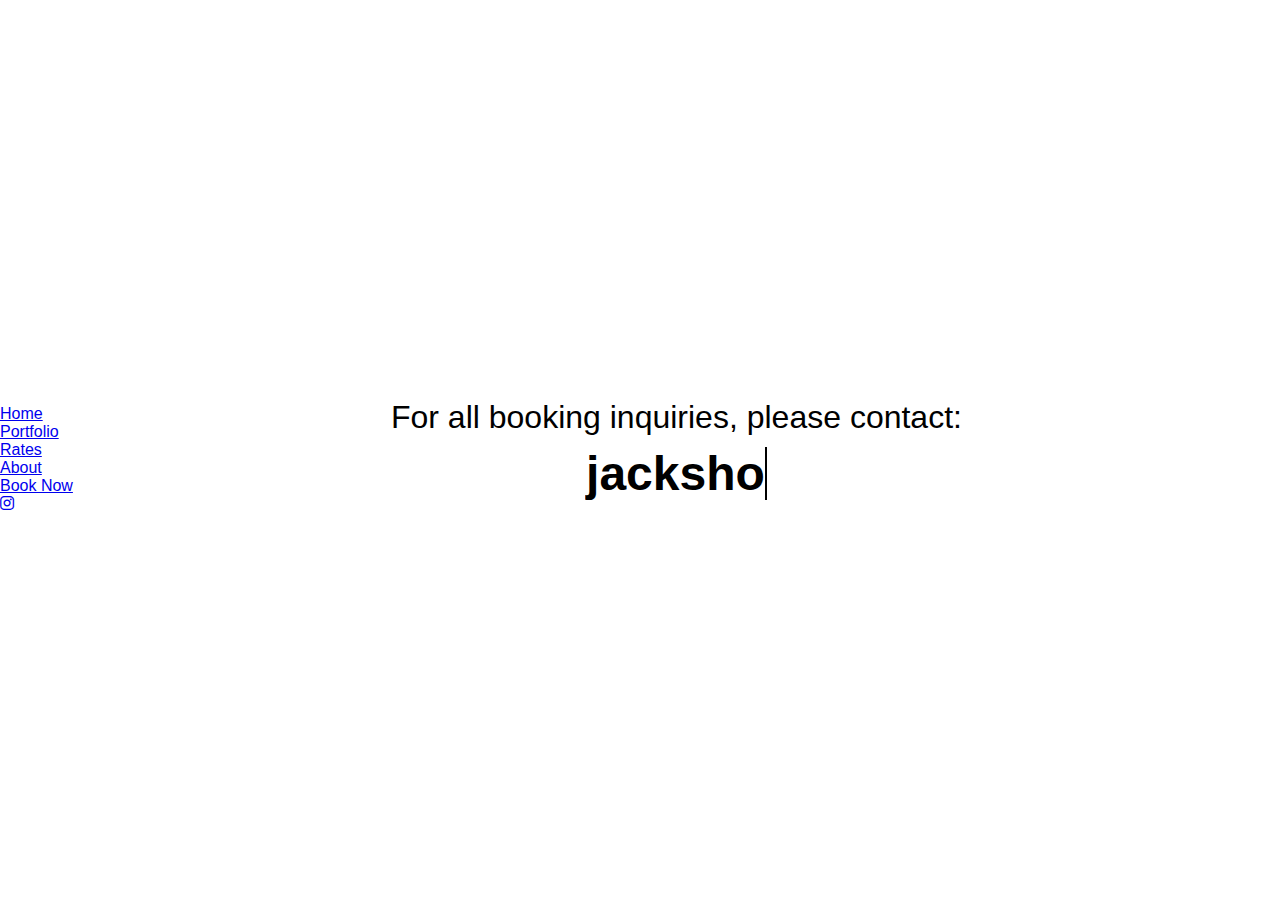
<file: book_now.html>
<html lang="en">
<head>
    <meta charset="UTF-8">
    <meta name="viewport" content="width=device-width, initial-scale=1.0">
    <title>JST | Book Now</title>
	<link rel="stylesheet" type="text/css" href="style.css">
	<link rel="stylesheet" href="https://cdnjs.cloudflare.com/ajax/libs/font-awesome/6.5.1/css/all.min.css">
	<link rel="icon" type="image/x-icon" href="Images/favicon.png">
    <style>
        body {
            font-family: 'SF Pro Display', sans-serif;
            display: flex;
            justify-content: center;
            align-items: center;
            height: 100vh;
            background-color: #ffffff;
            margin: 0;
            padding: 0;
            box-sizing: border-box;
        }
        .book-now-container {
            text-align: center;
            width: 80%;
            max-width: 600px;
            margin: 0 auto;
        }
        .book-now-page h1 {
            font-size: 2rem;
            color: #000000;
            font-weight: 500;
            margin-bottom: 10px;
        }
        .book-now-page h2 {
            font-size: 3rem;
            color: #000;
            margin: 0;
        }
        .email-link {
            text-decoration: none;
            color: #000;
        }
        .email-link:hover {
            text-decoration: underline;
            text-underline-offset: 5px;
        }
        #email span {
            border-right: .05em solid;
            animation: caret 1s steps(1) infinite;
        }
        @keyframes caret {
            50% {
                border-color: transparent;
            }
        }
        @media (max-width: 820px) {
            .book-now-page h1 {
                font-size: 1.2rem;
            }
            .book-now-page h2 {
                font-size: 1.8rem;
            }
            .book-now-container {
                padding: 0 10px;
                width: 90%;
            }
        }
    </style>
</head>
<body class="book-now-page">
    <div id="menu-container"></div>
    <script>
        fetch('menu.html')
            .then(response => response.text())
            .then(data => {
                document.getElementById('menu-container').innerHTML = data;
            });
    </script>
    <div class="book-now-container">
        <h1>For all booking inquiries, please contact:</h1>
        <a href="mailto:jackshothis@gmail.com" target="_blank" class="email-link">
            <h2 id="email"></h2>
        </a>
    </div>
    <script>
        document.addEventListener('DOMContentLoaded', function(event) {
            var email = "jackshothis@gmail.com";
            function typeWriter(text, i, fnCallback) {
                if (i < text.length) {
                    document.querySelector("#email").innerHTML = text.substring(0, i + 1) + '<span aria-hidden="true"></span>';
                    setTimeout(function() {
                        typeWriter(text, i + 1, fnCallback);
                    }, 100);
                } else if (typeof fnCallback == 'function') {
                    setTimeout(fnCallback, 700);
                }
            }
            function StartTextAnimation() {
                typeWriter(email, 0, function() {
                });
            }
            StartTextAnimation();
        });
    </script>
	<script type="text/javascript" src="main.js"></script>
</body>
</html>
</file>
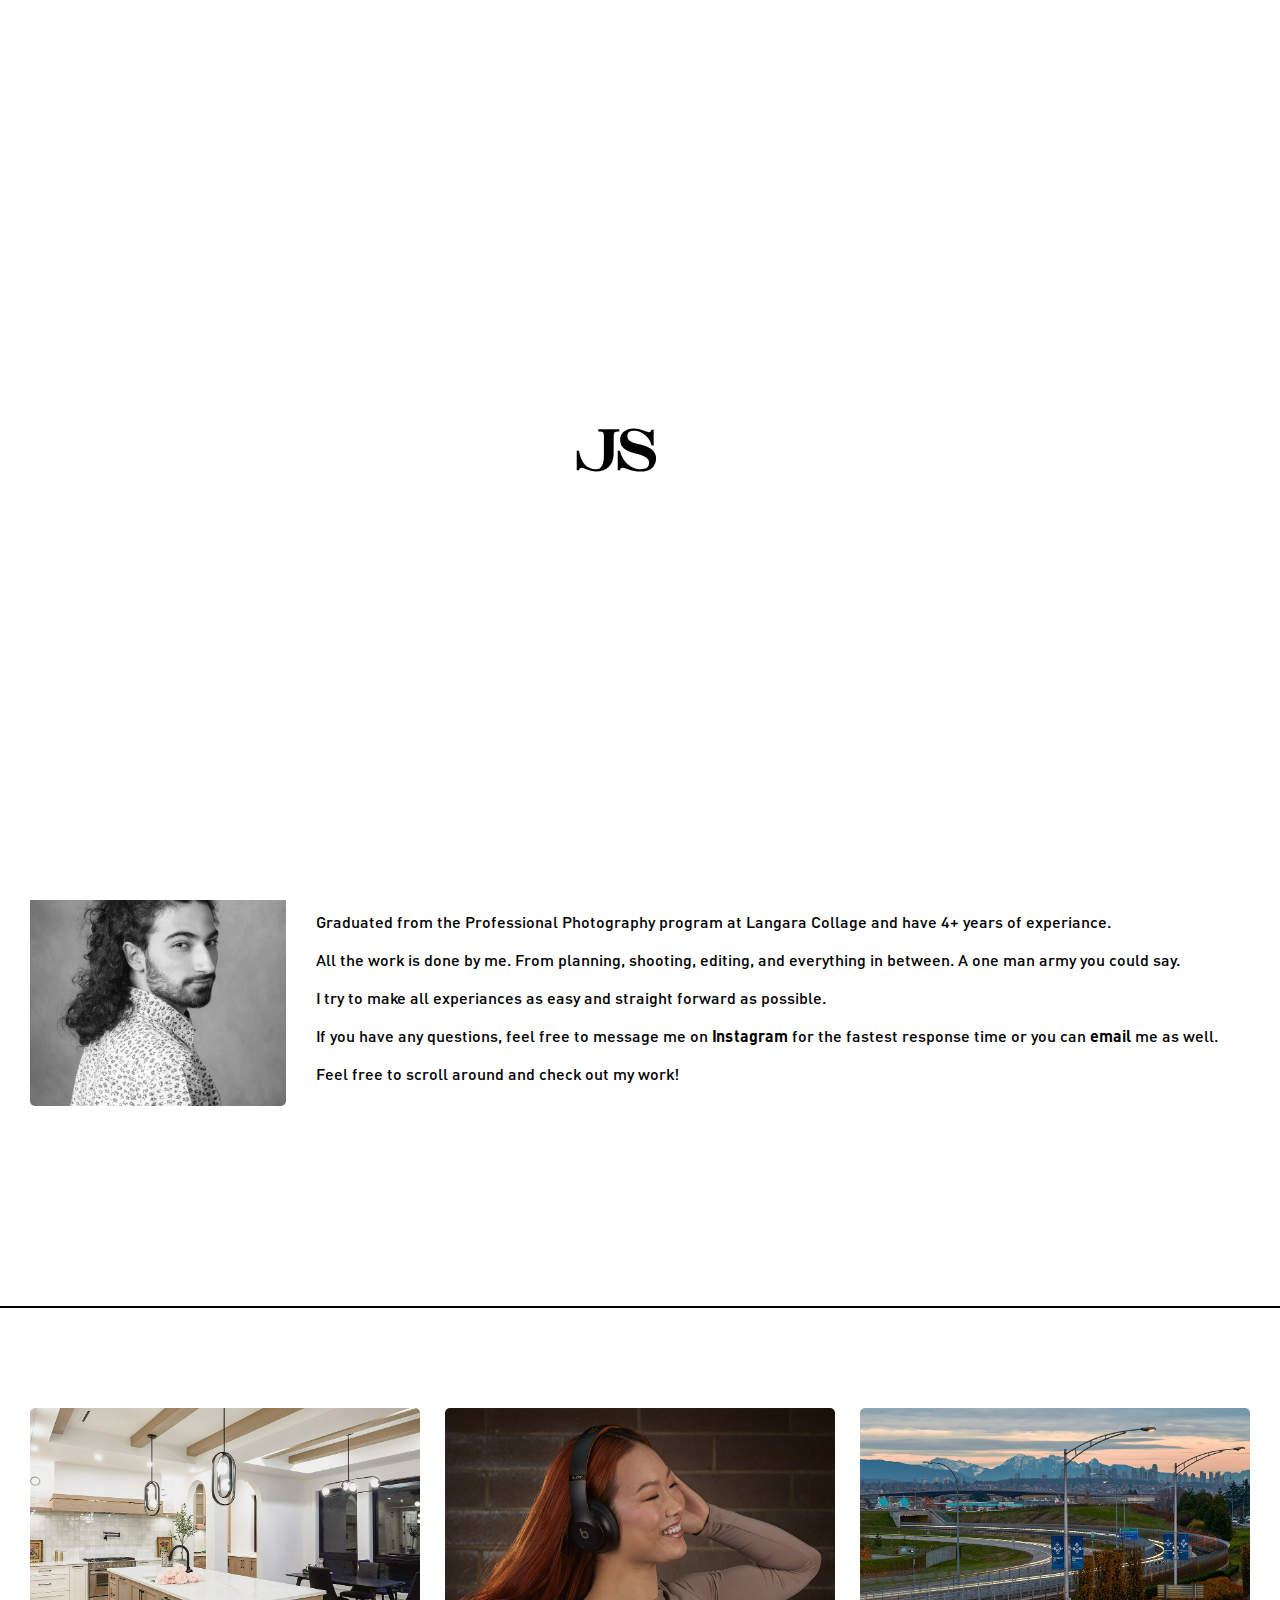
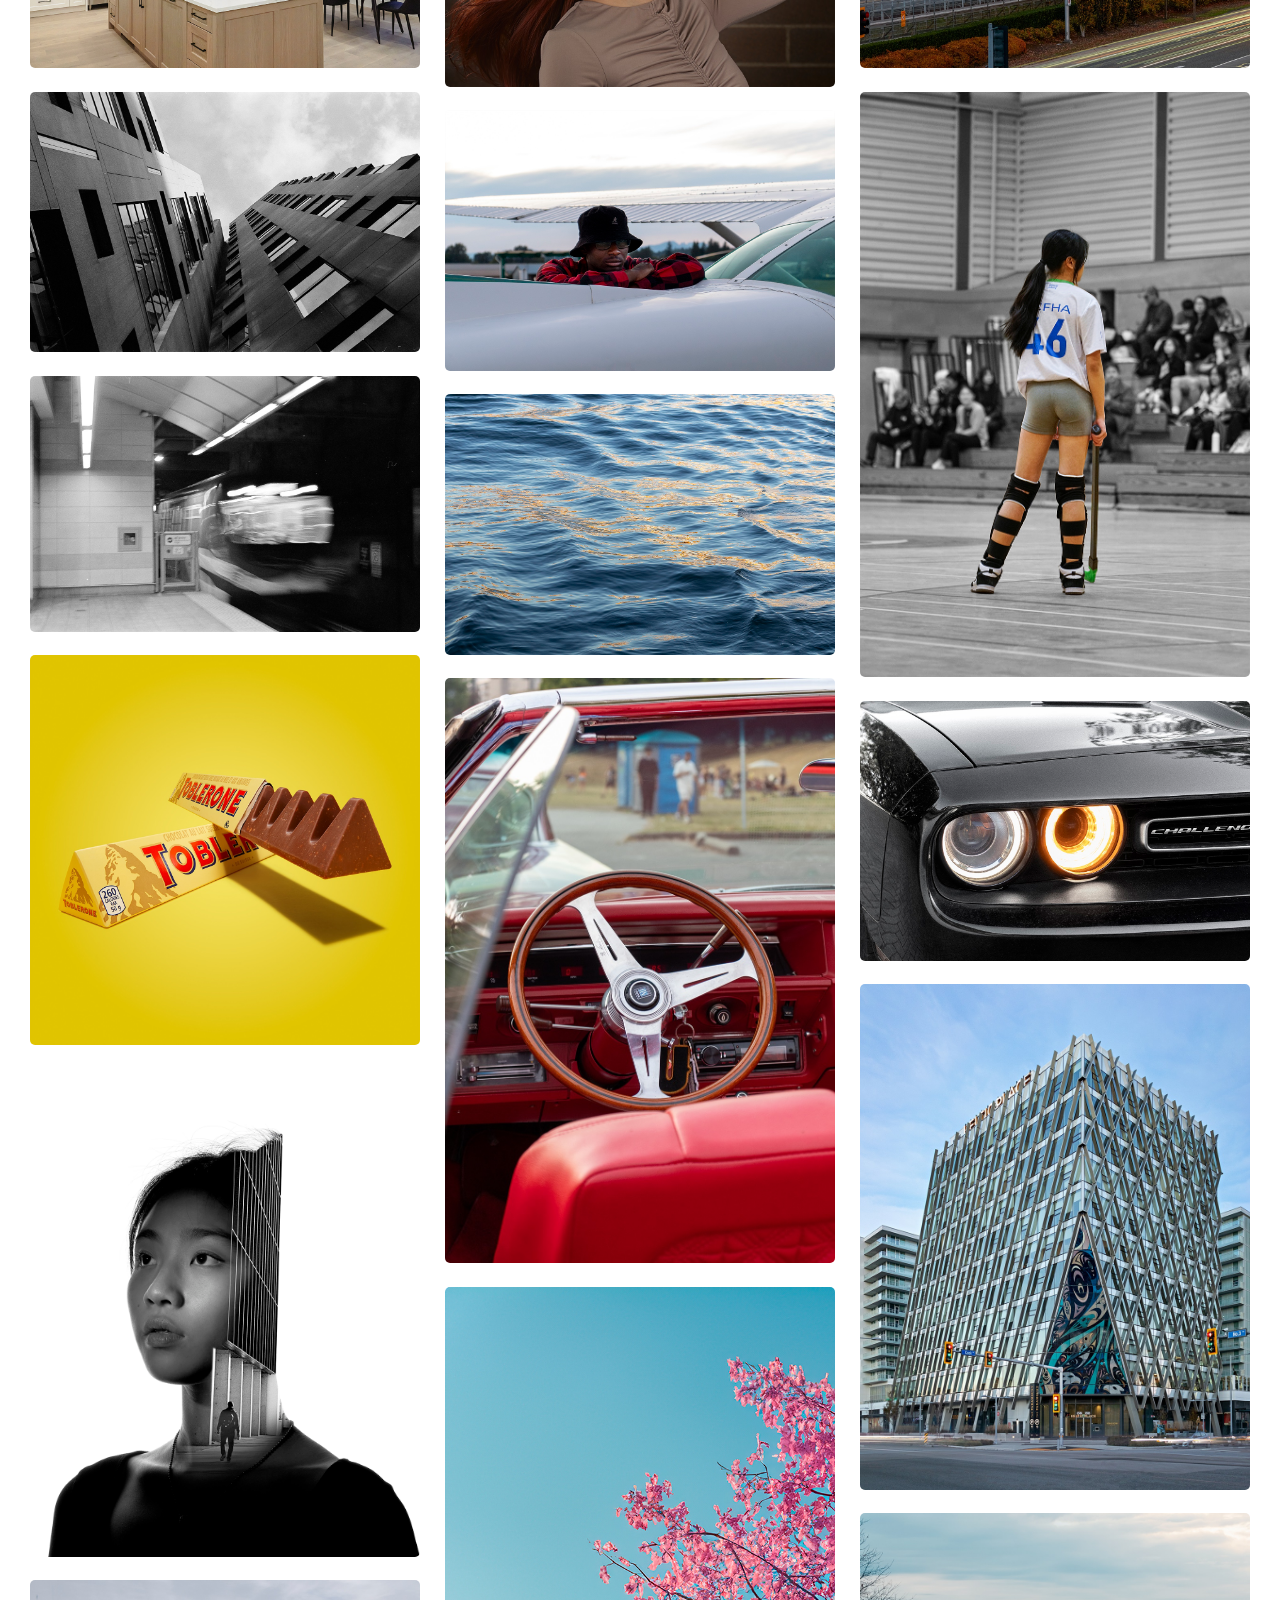
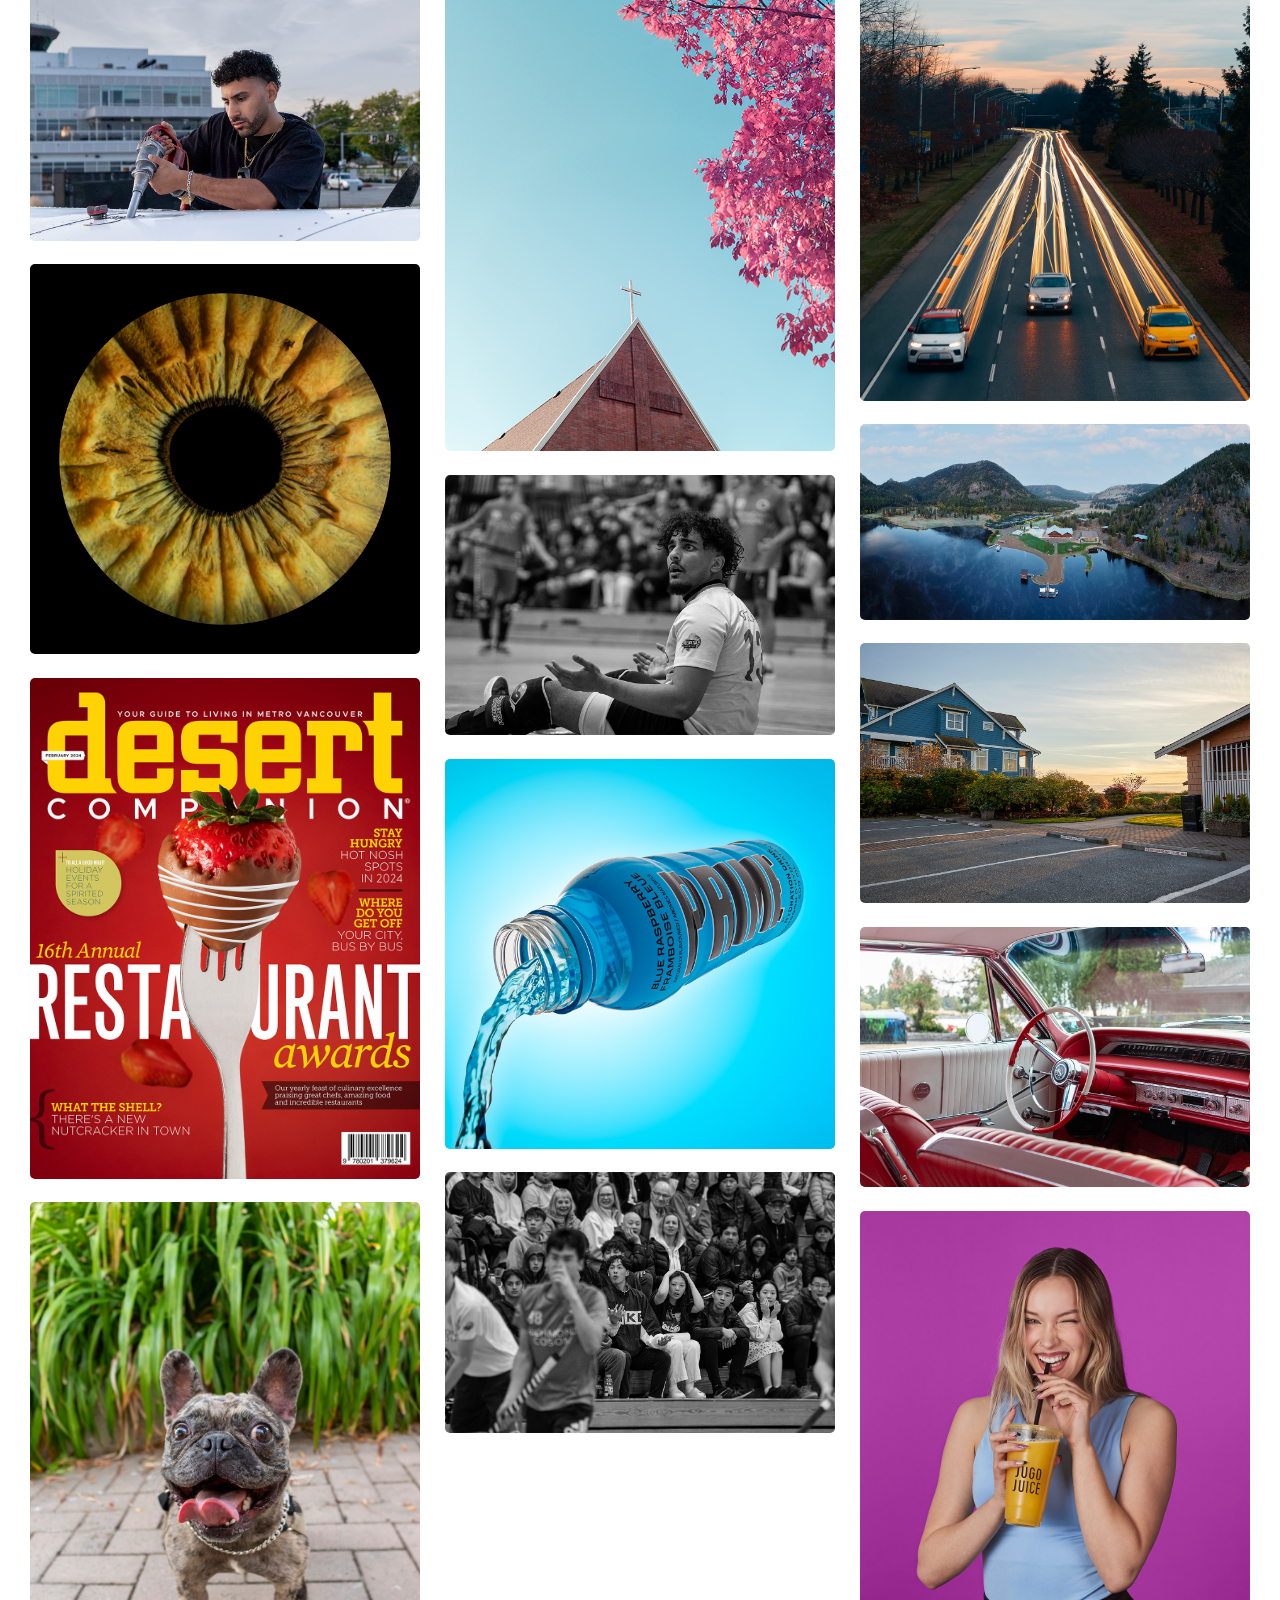
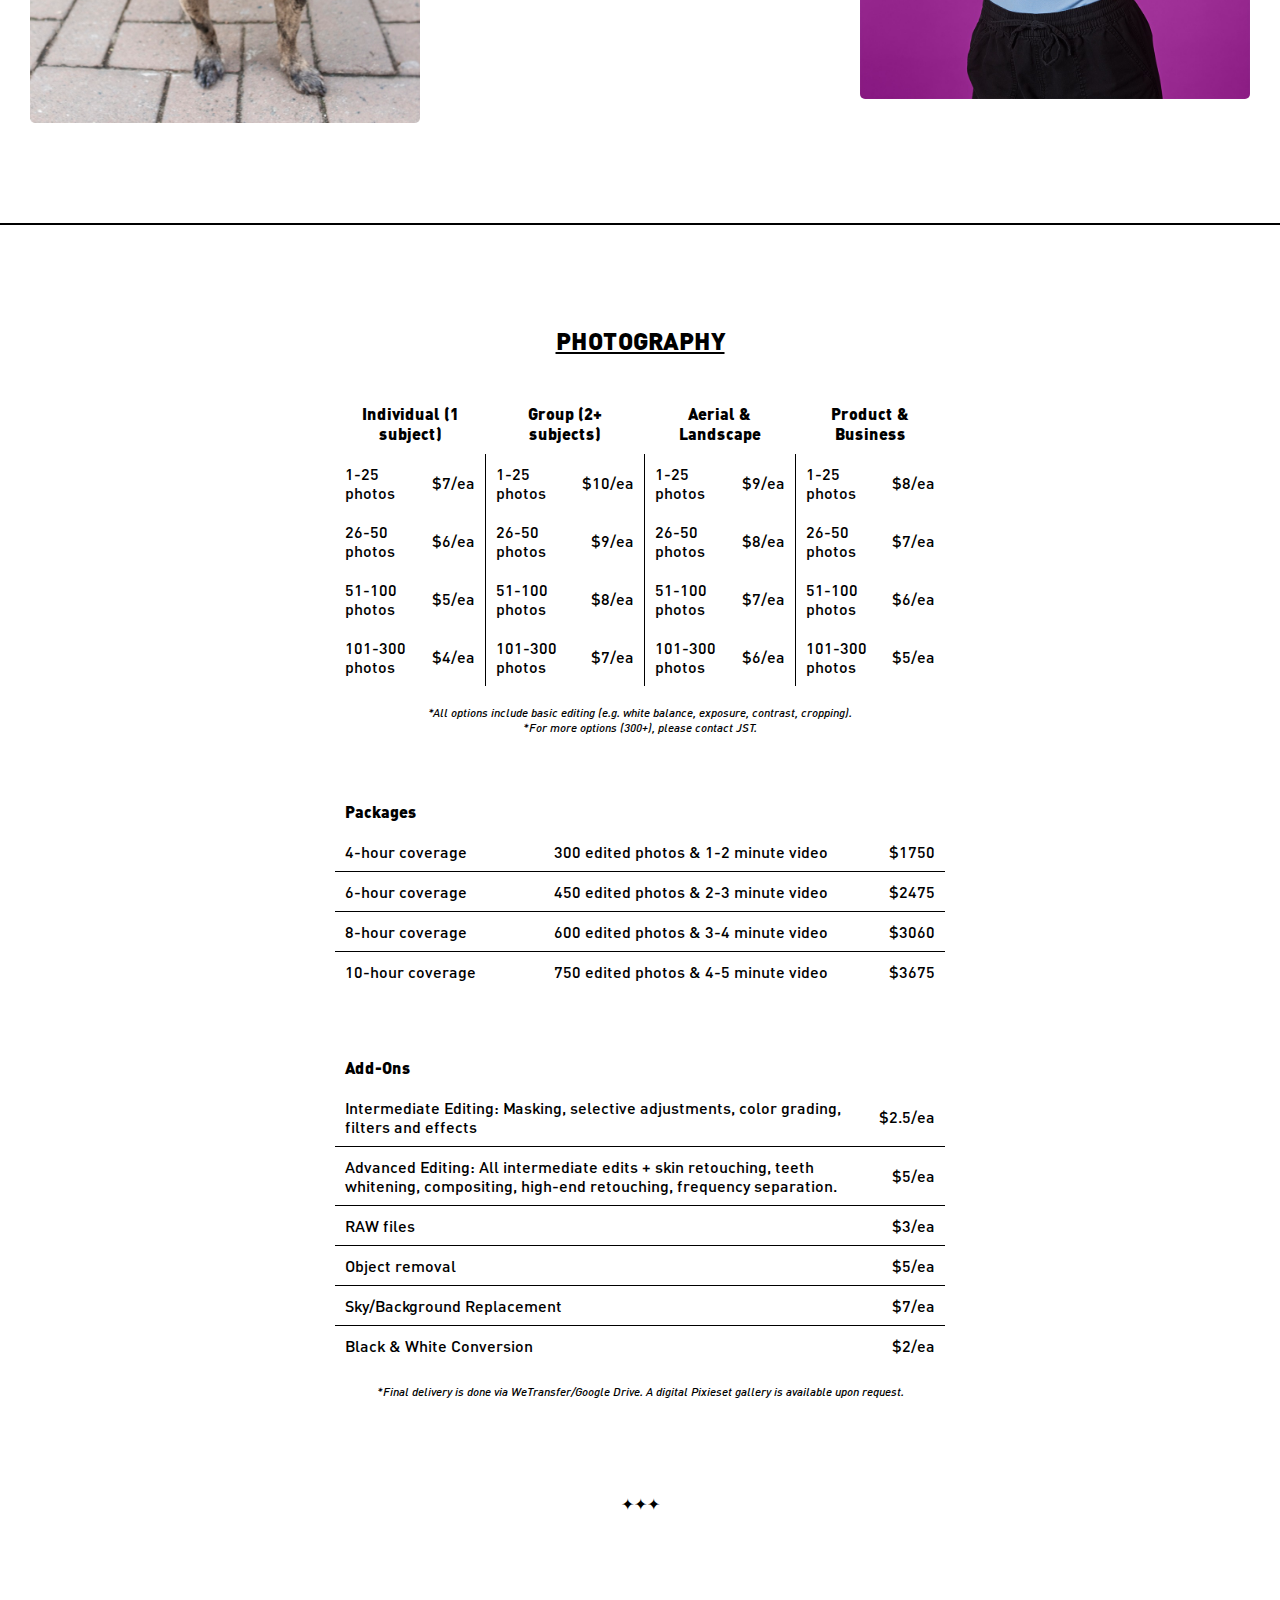
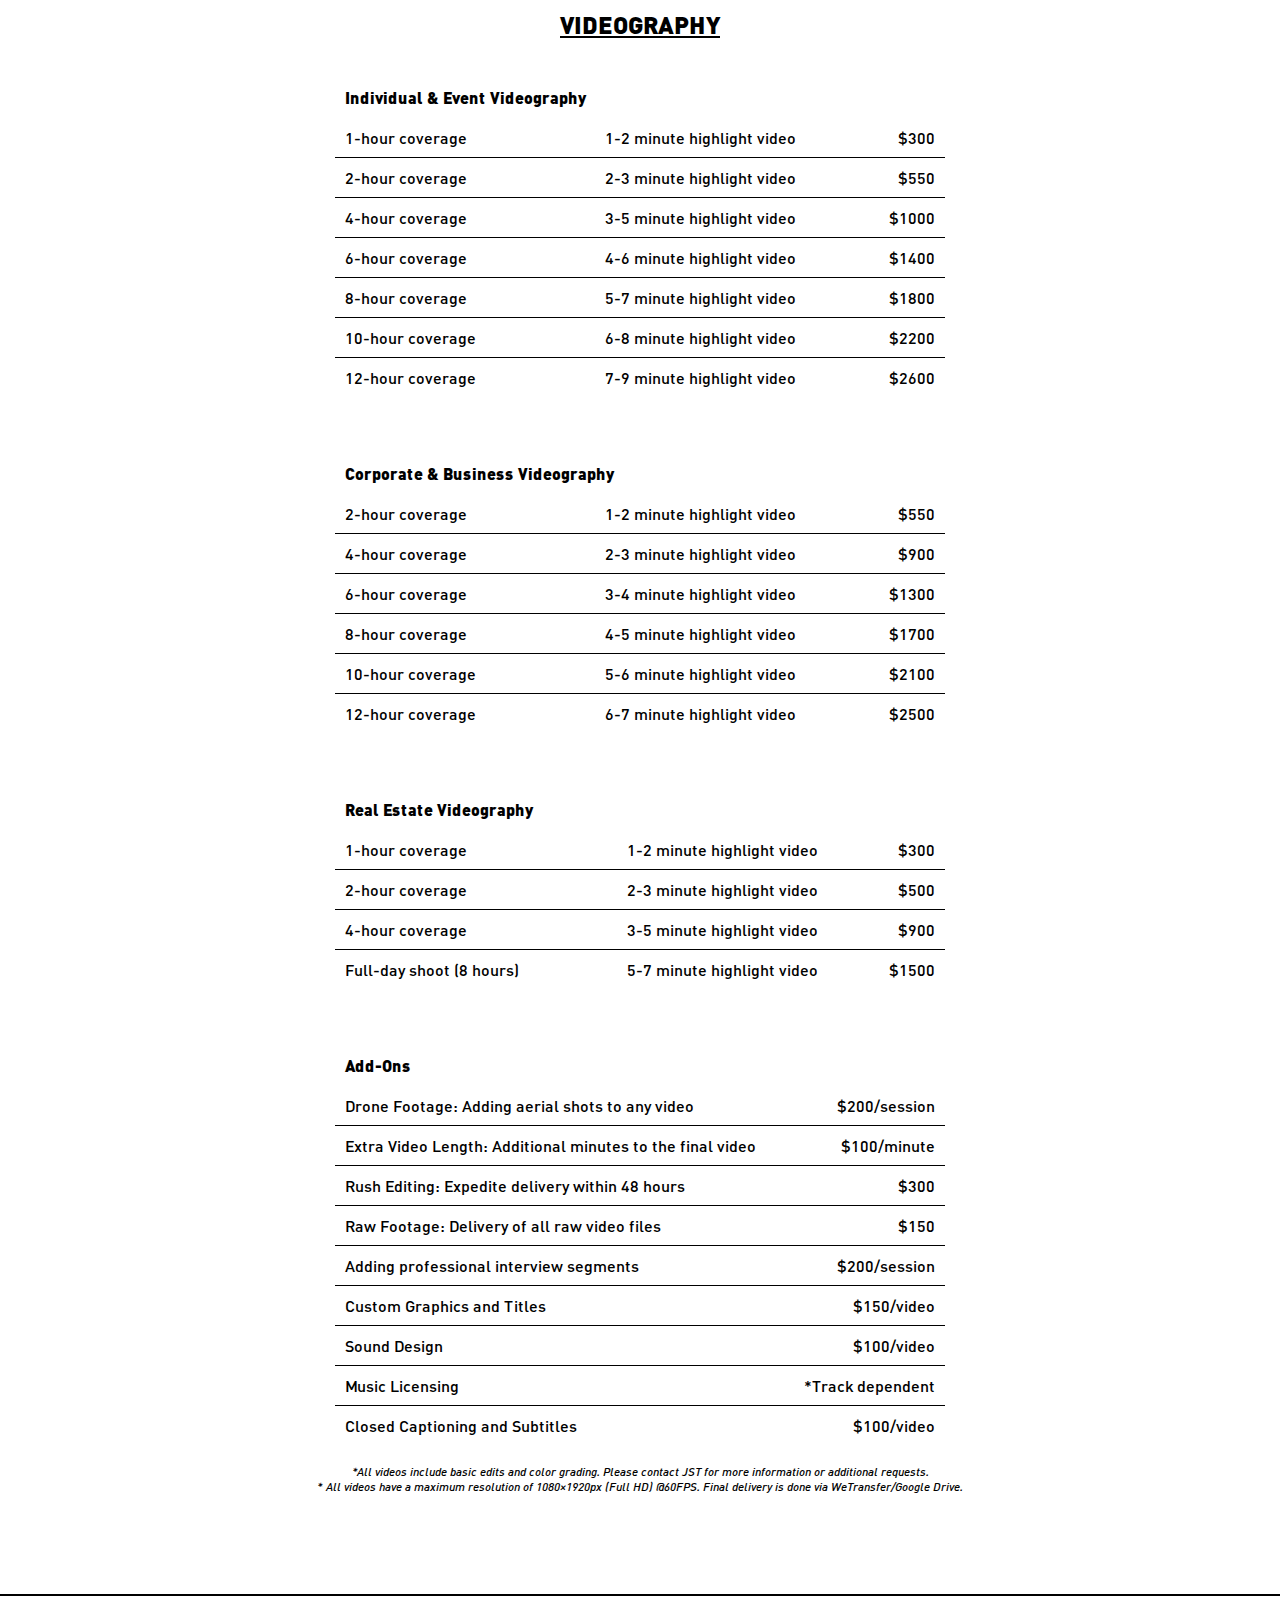
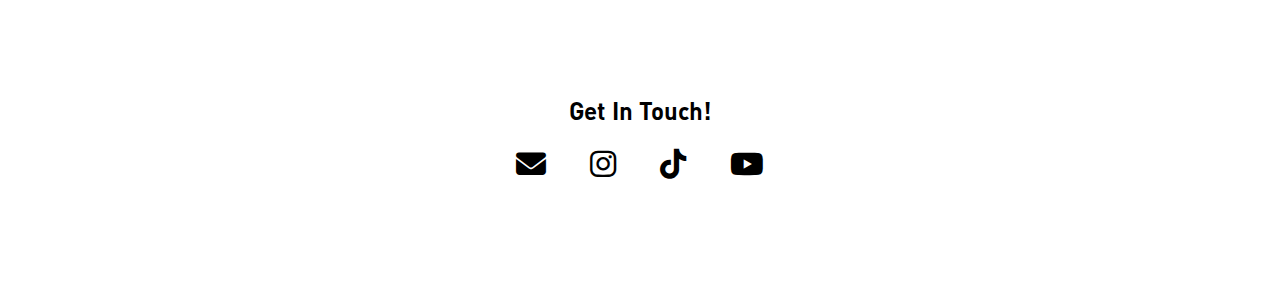
<file: home.html>
<!DOCTYPE html>
<html>
<head>
	<meta charset="utf-8">
	<meta name="viewport" content="width=device-width, initial-scale=1">
	<title>Jack Shot This</title>
	<link rel="stylesheet" type="text/css" href="style.css">
	<link rel="stylesheet" href="https://cdnjs.cloudflare.com/ajax/libs/font-awesome/6.5.1/css/all.min.css">
</head>
<body>

<!-- INTRO -->

	<div class="intro">
		<h1 class="logo-header">
			<span class="logo">J</span><span class="logo">S</span><span class="logo">T</span>
		</h1>
	</div>

<!-- MENU -->

	<div class="menu-container">
		<div class="header">
			<div class="logo-main">
				<a href="#">JST</a>
			</div>
			<div class="nav">
				<ul class="menu">
					<li><a href="#home" class="menu-item">Home</a></li>
					<li><a href="#about" class="menu-item">About</a></li>
					<li><a href="#portfolio" class="menu-item">Portfolio</a></li>
					<li><a href="#rates" class="menu-item">Rates</a></li>
					<li><a href="#contact" class="menu-item">Contact</a></li>
				</ul>
				<div class="toggle">
					<input type="checkbox" id="toggle"/>
					<label for="toggle"></label>
				</div>
				<input class="toggle-menu" type="checkbox" onclick="toggleMenu()">
    	        <div class="hamburger"></div>
			</div>
		</div>
	</div>
	
<!-- BACK TO TOP BUTTON-->

<div id="backtotop-button">
	<div class="arrow-up"><i class="fa-solid fa-arrow-up"></i></div>
</div>

<!-- MAIN CONTENT-->


	<div class="main-content">

		<!-- HOME -->
		
		<div id="home" class="home">
			<p>
				<span>Hello friend, my name is</span><br>
				<span>Jack Sayegh</span><br><br>
				Thank you for stopping by and checking out my work!<br><br>
				This is my official website to showcase all the work I do related to photography and videography.<br><br>
				Here, you will find some information about me, my portfolio, and my pricing further down.
			</p>
		</div>

		<!-- ABOUT -->

		<div id="about" class="about">
			<img class="jack" src="Images/jack.jpg">
			<p>
				I am based out of Vancouver, BC 🇨🇦<br><br>
				Graduated from the Professional Photography program at Langara Collage and have 4+ years of experiance.<br><br>
				All the work is done by me. From planning, shooting, editing, and everything in between. A one man army you could say.<br><br>
				I try to make all experiances as easy and straight forward as possible.<br><br>
				If you have any questions, feel free to message me on <a href="https://www.instagram.com/jackshothis" target="_blank" class="link1">Instagram</a> for the fastest response time or you can <a href="mailto:jackshothis@gmail.com" target="_blank" class="link2">email</a> me as well.<br><br>
				Feel free to scroll around and check out my work!
		</p>
		</div>

		<!-- PORTFOLIO -->

		<div id="portfolio" class="portfolio">
			<div class="gallery">
				<div class="column-1">
					<img src="Images/img_26.jpg">
					<img src="Images/img_25.jpg">
					<img src="Images/img_24.jpg">
					<img src="Images/img_23.jpg">
					<img src="Images/img_22.jpg">
					<img src="Images/img_21.jpg">
					<img src="Images/img_20.jpg">
					<img src="Images/img_19.jpg">
					<img src="Images/img_18.jpg">
				</div>
				<div class="column-2">
					<img src="Images/img_17.jpg">
					<img src="Images/img_16.jpg">
					<img src="Images/img_15.jpg">
					<img src="Images/img_14.jpg">
					<img src="Images/img_13.jpg">
					<img src="Images/img_12.jpg">
					<img src="Images/img_11.jpg">
					<img src="Images/img_10.jpg">
				</div>
				<div class="column-3">
					<img src="Images/img_09.jpg">
					<img src="Images/img_08.jpg">
					<img src="Images/img_07.jpg">
					<img src="Images/img_06.jpg">
					<img src="Images/img_05.jpg">
					<img src="Images/img_04.jpg">
					<img src="Images/img_03.jpg">
					<img src="Images/img_02.jpg">
					<img src="Images/img_01.jpg">
				</div>
			</div>
		</div>

		<!-- FULL SCREEN IMAGE VIEW -->

		<div id="myModal" class="modal">
			<span class="close">&times;</span>
			<img class="modal-content" id="img01">
		</div>

		<!-- RATES -->
		
		<div id="rates" class="rates">
			<div class="photography-rates">
				<h2 style="text-align: center; font-weight: 900; text-decoration: underline;">PHOTOGRAPHY</h2><br><br>
				<div class="table_component">
				<table style="margin-left: auto; margin-right: auto">
					<thead>
						<tr>
							<th colspan="2">Individual (1 subject)</th>
							<th colspan="2">Group (2+ subjects)</th>
							<th colspan="2">Aerial & Landscape</th>
							<th colspan="2">Product & Business</th>
						</tr>
					</thead>
					<tbody>
						<tr>
							<td>1-25 photos</td>
    						<td style="text-align:right; border-right:1px solid var(--primary-color-black)">$7/ea</td>
    						<td>1-25 photos</td>
    						<td style="text-align:right; border-right:1px solid var(--primary-color-black)">$10/ea</td>
    						<td>1-25 photos</td>
    						<td style="text-align:right; border-right:1px solid var(--primary-color-black)">$9/ea</td>
    						<td>1-25 photos</td>
    						<td style="text-align:right">$8/ea</td>
						</tr>
						<tr>
							<td>26-50 photos</td>
							<td style="text-align:right; border-right:1px solid var(--primary-color-black)">$6/ea</td>
							<td>26-50 photos</td>
							<td style="text-align:right; border-right:1px solid var(--primary-color-black)">$9/ea</td>
							<td>26-50 photos</td>
							<td style="text-align:right; border-right:1px solid var(--primary-color-black)">$8/ea</td>
							<td>26-50 photos</td>
							<td style="text-align:right">$7/ea</td>
						</tr>
						<tr>
							<td>51-100 photos</td>
							<td style="text-align:right; border-right:1px solid var(--primary-color-black)">$5/ea</td>
							<td>51-100 photos</td>
							<td style="text-align:right; border-right:1px solid var(--primary-color-black)">$8/ea</td>
							<td>51-100 photos</td>
							<td style="text-align:right; border-right:1px solid var(--primary-color-black)">$7/ea</td>
							<td>51-100 photos</td>
							<td style="text-align:right">$6/ea</td>
						</tr>
						<tr>
							<td>101-300 photos</td>
							<td style="text-align:right; border-right:1px solid var(--primary-color-black)">$4/ea</td>
							<td>101-300 photos</td>
							<td style="text-align:right; border-right:1px solid var(--primary-color-black)">$7/ea</td>
							<td>101-300 photos</td>
							<td style="text-align:right; border-right:1px solid var(--primary-color-black)">$6/ea</td>
							<td>101-300 photos</td>
							<td style="text-align:right">$5/ea</td>
						</tr>
					</tbody>
				</table>
				</div>
				<br>
				<p style="text-align: center; font-size: 12px; font-style: italic;">*All options include basic editing (e.g. white balance, exposure, contrast, cropping).</p>
				<p style="text-align: center; font-size: 12px; font-style: italic;">*For more options (300+), please contact JST.</p>
				<br>
				<br>
				<br>
				<div class="table_component">
					<table style="margin-left: auto; margin-right: auto">
						<thead>
							<tr>
								<th colspan="3" style="text-align:left">Packages</th>
							</tr>
						</thead>
						<tbody>
							<tr>
								<td style="border-bottom:1px solid var(--primary-color-black); text-align:left">4-hour coverage</td>
								<td style="border-bottom:1px solid var(--primary-color-black); text-align:center">300 edited photos & 1-2 minute video</td>
								<td style="border-bottom:1px solid var(--primary-color-black); text-align:right">$1750</td>
							</tr>
							<tr>
								<td style="border-bottom:1px solid var(--primary-color-black); text-align:left">6-hour coverage</td>
								<td style="border-bottom:1px solid var(--primary-color-black); text-align:center">450 edited photos & 2-3 minute video</td>
								<td style="border-bottom:1px solid var(--primary-color-black); text-align:right">$2475</td>

							</tr>
							<tr>
								<td style="border-bottom:1px solid var(--primary-color-black); text-align:left">8-hour coverage</td>
								<td style="border-bottom:1px solid var(--primary-color-black); text-align:center">600 edited photos & 3-4 minute video</td>
								<td style="border-bottom:1px solid var(--primary-color-black); text-align:right">$3060</td>

							</tr>
							<tr>
								<td style="text-align:left">10-hour coverage</td>
								<td style="text-align:center">750 edited photos & 4-5 minute video</td>
								<td style="text-align:right">$3675</td>

							</tr>
						</tbody>
					</table>
				</div>
				<br>
				<br>
				<br>
				<div class="table_component">
					<table style="margin-left: auto; margin-right: auto">
						<thead>
							<tr>
								<th colspan="2" style="text-align:left">Add-Ons</th>
							</tr>
						</thead>
						<tbody>
							<tr>
								<td style="border-bottom:1px solid var(--primary-color-black); text-align:left">Intermediate Editing: Masking, selective adjustments, color grading, filters and effects</td>
								<td style="border-bottom:1px solid var(--primary-color-black); text-align:right">$2.5/ea</td>
							</tr>
							<tr>
								<td style="border-bottom:1px solid var(--primary-color-black); text-align:left">Advanced Editing: All intermediate edits + skin retouching, teeth whitening, compositing, high-end retouching, frequency separation.</td>
								<td style="border-bottom:1px solid var(--primary-color-black); text-align:right">$5/ea</td>
	
							</tr>
							<tr>
								<td style="border-bottom:1px solid var(--primary-color-black); text-align:left">RAW files</td>
								<td style="border-bottom:1px solid var(--primary-color-black); text-align:right">$3/ea</td>
	
							</tr>
							<tr>
								<td style="border-bottom:1px solid var(--primary-color-black); text-align:left">Object removal</td>
								<td style="border-bottom:1px solid var(--primary-color-black); text-align:right">$5/ea</td>
	
							</tr>
							<tr>
								<td style="border-bottom:1px solid var(--primary-color-black); text-align:left">Sky/Background Replacement</td>
								<td style="border-bottom:1px solid var(--primary-color-black); text-align:right">$7/ea</td>
	
							</tr>
							<tr>
								<td style="text-align:left">Black & White Conversion</td>
								<td style="text-align:right">$2/ea</td>
							</tr>
						</tbody>
					</table>
					</div>
					<br>
					<p style="text-align: center; font-size: 12px; font-style: italic;">*Final delivery is done via WeTransfer/Google Drive. A digital Pixieset gallery is available upon request.</p>
					<br>
					<br>
					<br>
					<br>
					<br>
					<p style="text-align: center;">✦✦✦</p>
					<br>
					<br>
					<br>
					<br>
					<br>
			</div>
			<div class="videography-rates">
					<h2 style="text-align: center; font-weight: 900; text-decoration: underline;">VIDEOGRAPHY</h2><br><br>
					<div class="table_component">
						<table style="margin-left: auto; margin-right: auto">
							<thead>
								<tr>
									<th colspan="3" style="text-align:left">Individual & Event Videography</th>
								</tr>
							</thead>
							<tbody>
								<tr>
									<td style="border-bottom:1px solid var(--primary-color-black); text-align:left">1-hour coverage</td>
									<td style="border-bottom:1px solid var(--primary-color-black); text-align:center">1-2 minute highlight video</td>
									<td style="border-bottom:1px solid var(--primary-color-black); text-align:right">$300</td>
								</tr>
								<tr>
									<td style="border-bottom:1px solid var(--primary-color-black); text-align:left">2-hour coverage</td>
									<td style="border-bottom:1px solid var(--primary-color-black); text-align:center">2-3 minute highlight video</td>
									<td style="border-bottom:1px solid var(--primary-color-black); text-align:right">$550</td>
		
								</tr>
								<tr>
									<td style="border-bottom:1px solid var(--primary-color-black); text-align:left">4-hour coverage</td>
									<td style="border-bottom:1px solid var(--primary-color-black); text-align:center">3-5 minute highlight video</td>
									<td style="border-bottom:1px solid var(--primary-color-black); text-align:right">$1000</td>
		
								</tr>
								<tr>
									<td style="border-bottom:1px solid var(--primary-color-black); text-align:left">6-hour coverage</td>
									<td style="border-bottom:1px solid var(--primary-color-black); text-align:center">4-6 minute highlight video</td>
									<td style="border-bottom:1px solid var(--primary-color-black); text-align:right">$1400</td>
		
								</tr>
								<tr>
									<td style="border-bottom:1px solid var(--primary-color-black); text-align:left">8-hour coverage</td>
									<td style="border-bottom:1px solid var(--primary-color-black); text-align:center">5-7 minute highlight video</td>
									<td style="border-bottom:1px solid var(--primary-color-black); text-align:right">$1800</td>
		
								</tr>
								<tr>
									<td style="border-bottom:1px solid var(--primary-color-black); text-align:left">10-hour coverage</td>
									<td style="border-bottom:1px solid var(--primary-color-black); text-align:center">6-8 minute highlight video</td>
									<td style="border-bottom:1px solid var(--primary-color-black); text-align:right">$2200</td>
		
								</tr>
								<tr>
									<td style="text-align:left">12-hour coverage</td>
									<td style="text-align:center">7-9 minute highlight video</td>
									<td style="text-align:right">$2600</td>
								</tr>
							</tbody>
						</table>
						</div>
						<br>
						<br>
						<br>		
						<div class="table_component">
							<table style="margin-left: auto; margin-right: auto">
								<thead>
									<tr>
										<th colspan="3" style="text-align:left">Corporate & Business Videography</th>
									</tr>
								</thead>
								<tbody>
									<tr>
										<td style="border-bottom:1px solid var(--primary-color-black); text-align:left">2-hour coverage</td>
										<td style="border-bottom:1px solid var(--primary-color-black); text-align:center">1-2 minute highlight video</td>
										<td style="border-bottom:1px solid var(--primary-color-black); text-align:right">$550</td>
			
									</tr>
									<tr>
										<td style="border-bottom:1px solid var(--primary-color-black); text-align:left">4-hour coverage</td>
										<td style="border-bottom:1px solid var(--primary-color-black); text-align:center">2-3 minute highlight video</td>
										<td style="border-bottom:1px solid var(--primary-color-black); text-align:right">$900</td>
			
									</tr>
									<tr>
										<td style="border-bottom:1px solid var(--primary-color-black); text-align:left">6-hour coverage</td>
										<td style="border-bottom:1px solid var(--primary-color-black); text-align:center">3-4 minute highlight video</td>
										<td style="border-bottom:1px solid var(--primary-color-black); text-align:right">$1300</td>
			
									</tr>
									<tr>
										<td style="border-bottom:1px solid var(--primary-color-black); text-align:left">8-hour coverage</td>
										<td style="border-bottom:1px solid var(--primary-color-black); text-align:center">4-5 minute highlight video</td>
										<td style="border-bottom:1px solid var(--primary-color-black); text-align:right">$1700</td>
			
									</tr>
									<tr>
										<td style="border-bottom:1px solid var(--primary-color-black); text-align:left">10-hour coverage</td>
										<td style="border-bottom:1px solid var(--primary-color-black); text-align:center">5-6 minute highlight video</td>
										<td style="border-bottom:1px solid var(--primary-color-black); text-align:right">$2100</td>
			
									</tr>
									<tr>
										<td style="text-align:left">12-hour coverage</td>
										<td style="text-align:center">6-7 minute highlight video</td>
										<td style="text-align:right">$2500</td>
									</tr>
								</tbody>
							</table>
							</div>
							<br>
							<br>
							<br>
							<div class="table_component">
								<table style="margin-left: auto; margin-right: auto">
									<thead>
										<tr>
											<th colspan="3" style="text-align:left">Real Estate Videography</th>
										</tr>
									</thead>
									<tbody>
										<tr>
											<td style="border-bottom:1px solid var(--primary-color-black); text-align:left">1-hour coverage</td>
											<td style="border-bottom:1px solid var(--primary-color-black); text-align:center">1-2 minute highlight video</td>
											<td style="border-bottom:1px solid var(--primary-color-black); text-align:right">$300</td>
				
										</tr>
										<tr>
											<td style="border-bottom:1px solid var(--primary-color-black); text-align:left">2-hour coverage</td>
											<td style="border-bottom:1px solid var(--primary-color-black); text-align:center">2-3 minute highlight video</td>
											<td style="border-bottom:1px solid var(--primary-color-black); text-align:right">$500</td>
				
										</tr>
										<tr>
											<td style="border-bottom:1px solid var(--primary-color-black); text-align:left">4-hour coverage</td>
											<td style="border-bottom:1px solid var(--primary-color-black); text-align:center">3-5 minute highlight video</td>
											<td style="border-bottom:1px solid var(--primary-color-black); text-align:right">$900</td>
				
										</tr>
										<tr>
											<td style="text-align:left">Full-day shoot (8 hours)</td>
											<td style="text-align:center">5-7 minute highlight video</td>
											<td style="text-align:right">$1500</td>
										</tr>
									</tbody>
								</table>
								</div>
								<br>
								<br>
								<br>
								<div class="table_component">
									<table style="margin-left: auto; margin-right: auto">
										<thead>
											<tr>
												<th colspan="2" style="text-align:left">Add-Ons</th>
											</tr>
										</thead>
										<tbody>
											<tr>
												<td style="border-bottom:1px solid var(--primary-color-black); text-align:left">Drone Footage: Adding aerial shots to any video</td>
												<td style="border-bottom:1px solid var(--primary-color-black); text-align:right">$200/session</td>
											</tr>
											<tr>
												<td style="border-bottom:1px solid var(--primary-color-black); text-align:left">Extra Video Length: Additional minutes to the final video</td>
												<td style="border-bottom:1px solid var(--primary-color-black); text-align:right">$100/minute</td>
											</tr>
											<tr>
												<td style="border-bottom:1px solid var(--primary-color-black); text-align:left">Rush Editing: Expedite delivery within 48 hours</td>
												<td style="border-bottom:1px solid var(--primary-color-black); text-align:right">$300</td>
											</tr>
											<tr>
												<td style="border-bottom:1px solid var(--primary-color-black); text-align:left">Raw Footage: Delivery of all raw video files</td>
												<td style="border-bottom:1px solid var(--primary-color-black); text-align:right">$150</td>
											</tr>
											<tr>
												<td style="border-bottom:1px solid var(--primary-color-black); text-align:left">Adding professional interview segments</td>
												<td style="border-bottom:1px solid var(--primary-color-black); text-align:right">$200/session</td>
											</tr>
											<tr>
												<td style="border-bottom:1px solid var(--primary-color-black); text-align:left">Custom Graphics and Titles</td>
												<td style="border-bottom:1px solid var(--primary-color-black); text-align:right">$150/video</td>
											</tr>
											<tr>
												<td style="border-bottom:1px solid var(--primary-color-black); text-align:left">Sound Design</td>
												<td style="border-bottom:1px solid var(--primary-color-black); text-align:right">$100/video</td>
											</tr>
											<tr>
												<td style="border-bottom:1px solid var(--primary-color-black); text-align:left">Music Licensing</td>
												<td style="border-bottom:1px solid var(--primary-color-black); text-align:right">*Track dependent</td>
											</tr>
											<tr>
												<td style="text-align:left">Closed Captioning and Subtitles</td>
												<td style="text-align:right">$100/video</td>
											</tr>
										</tbody>
									</table>
									</div>
									<br>
									<p style="text-align: center; font-size: 12px; font-style: italic;">*All videos include basic edits and color grading. Please contact JST for more information or additional requests.</p>				
									<p style="text-align: center; font-size: 12px; font-style: italic;">* All videos have a maximum resolution of 1080&#215;1920px (Full HD) @60FPS. Final delivery is done via WeTransfer/Google Drive.</p>
			</div>
		</div>

		<!-- CONTACT -->

		<div id="contact" class="contact">
			<h2 style="text-align: center;">Get In Touch!</h2>
			<br>
			<div class="socials">
				<a href="mailto:jackshothis@gmail.com" target="_blank"><i class="fa fa-envelope"></i></a>
				<a href="https://www.instagram.com/jackshothis" target="_blank"><i class="fa-brands fa-instagram"></i></a>
				<a href="https://www.tiktok.com/@jackshothis" target="_blank"><i class="fa-brands fa-tiktok"></i></a>
				<a href="https://www.youtube.com/@jackshothis" target="_blank"><i class="fa-brands fa-youtube"></i></a>
			</div>	
		</div>
	</div>
	<script type="text/javascript" src="main.js"></script>
</body>
</html>
</file>
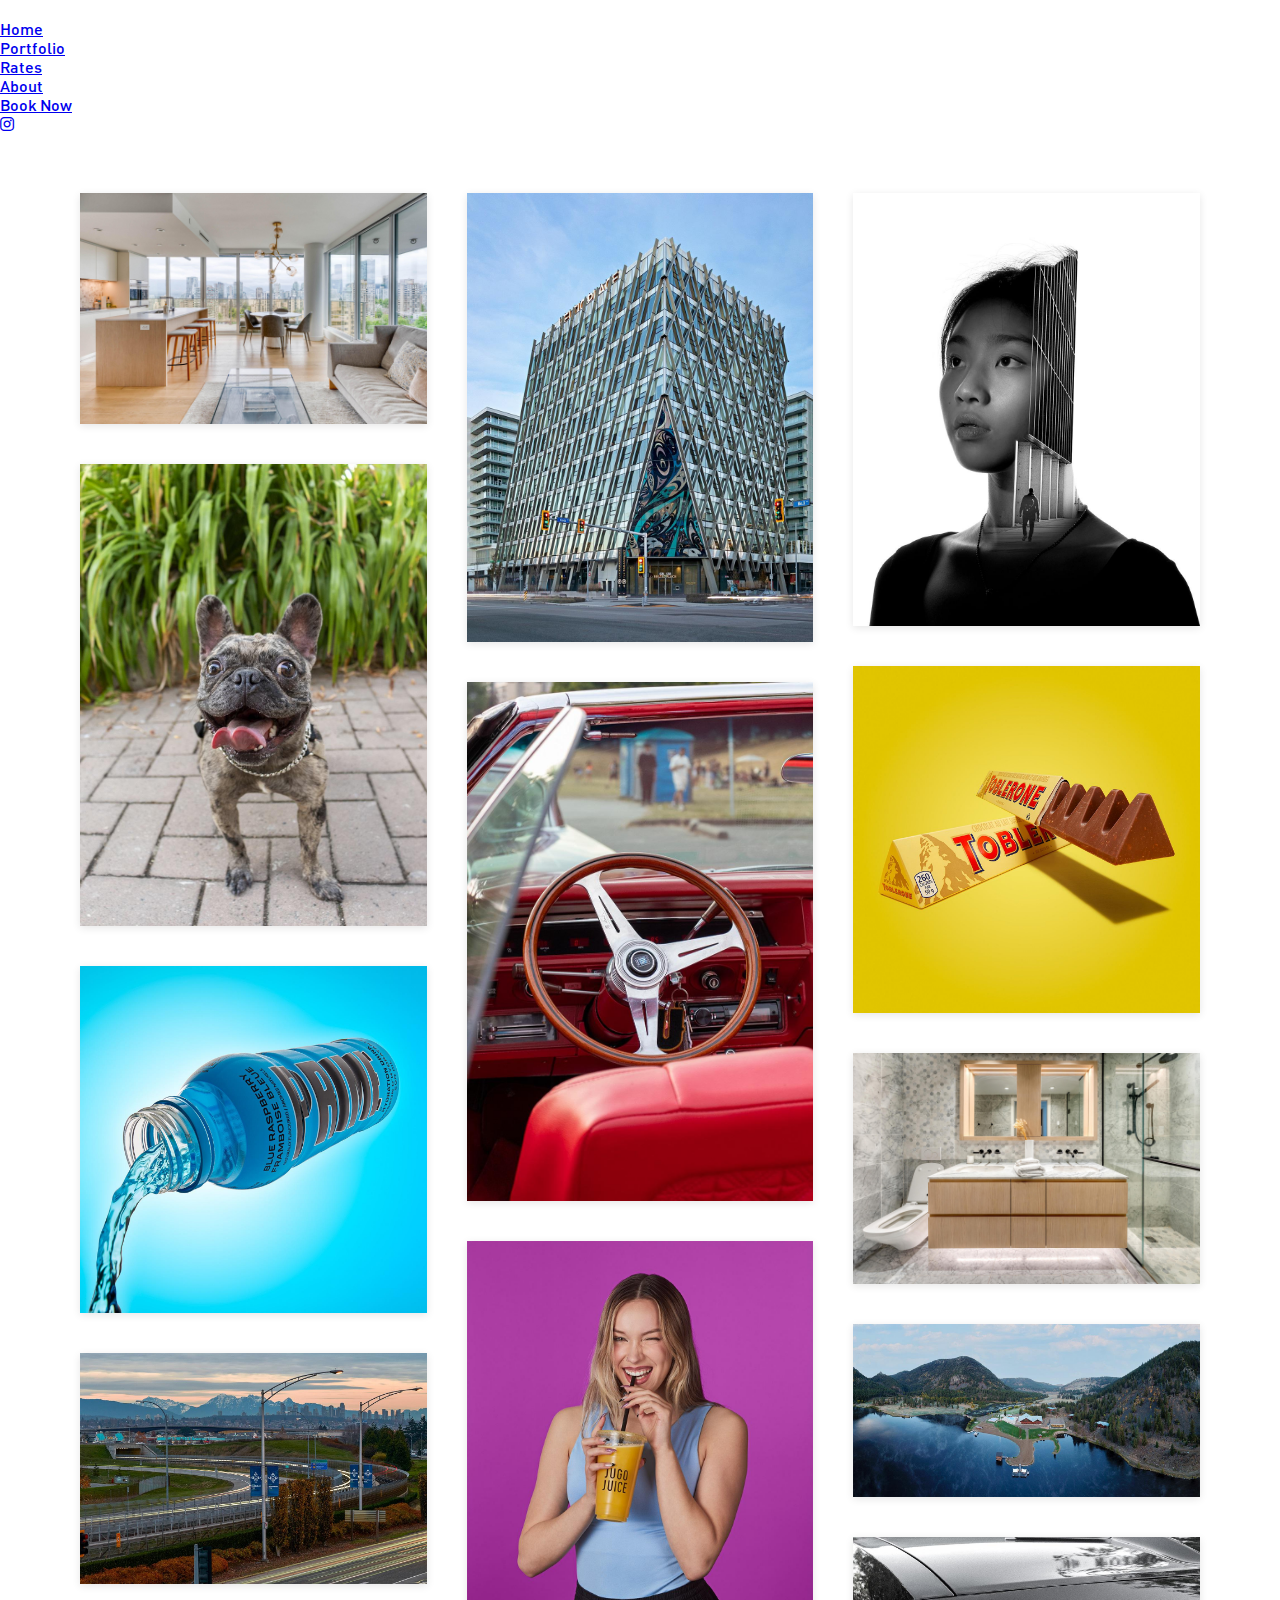
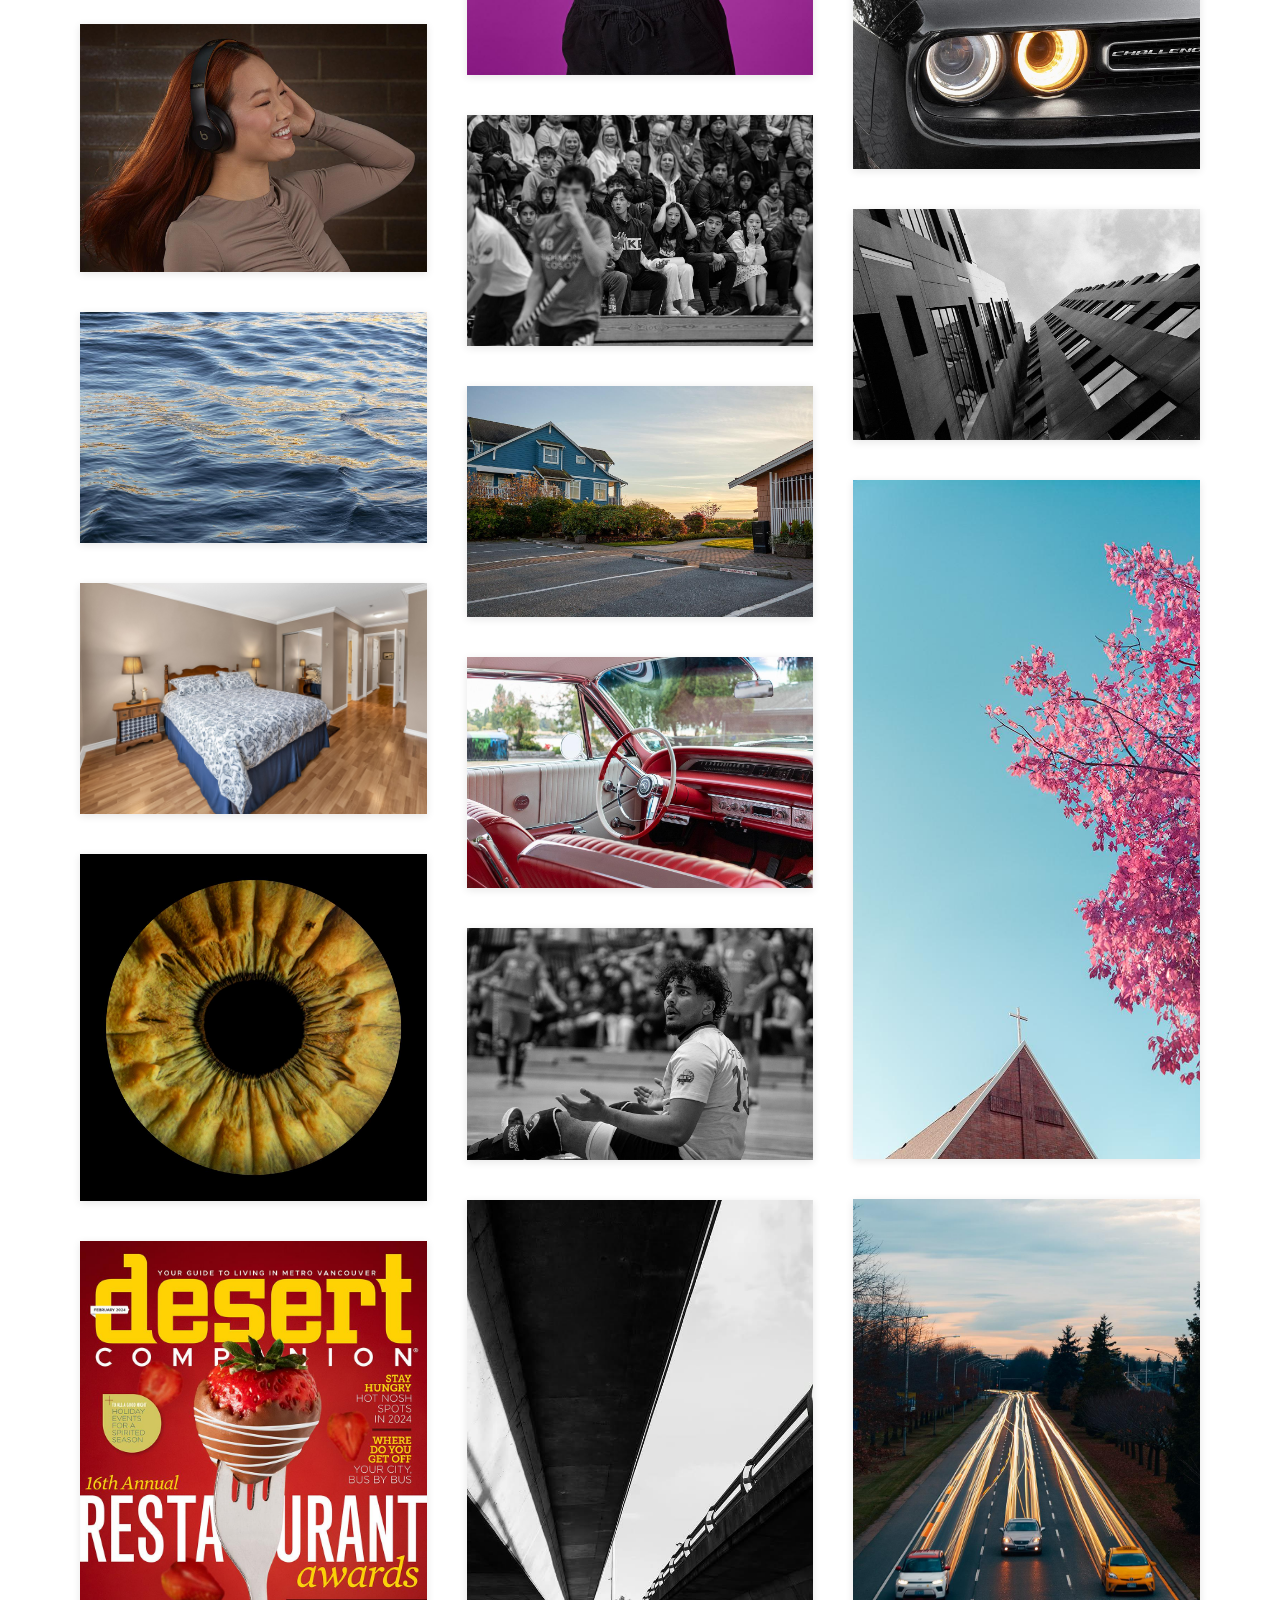
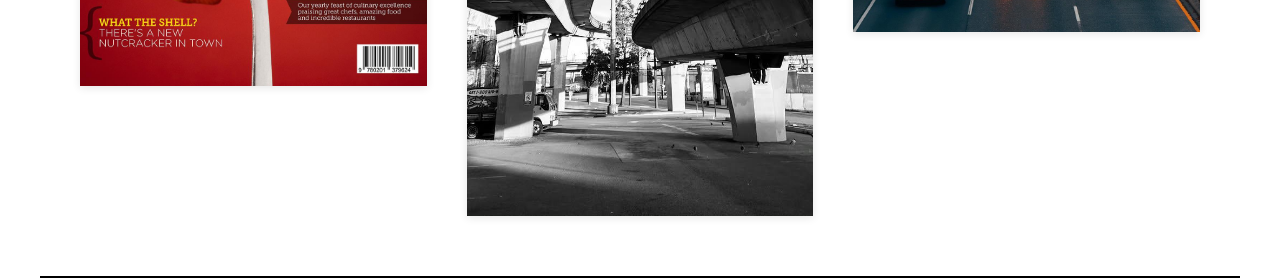
<file: portfolio.html>
<html lang="en">
<head>
    <meta charset="UTF-8">
    <meta name="viewport" content="width=device-width, initial-scale=1.0">
    <title>JST | Portfolio</title>
	<link rel="stylesheet" type="text/css" href="style.css">
	<link rel="stylesheet" href="https://cdnjs.cloudflare.com/ajax/libs/font-awesome/6.5.1/css/all.min.css">
	<link rel="icon" type="image/x-icon" href="Images/favicon.png">
    <style>
        .portfolio {
            column-count: 3;
            column-gap: 40px;
            max-width: 1200px;
            padding: 60px 40px;
            margin: 0 auto;
        }

            .portfolio-item {
            break-inside: avoid;
            margin-bottom: 40px;
        }

            .portfolio-item img {
            width: 100%;
            height: auto;
            display: block;
            box-shadow: 0 2px 8px rgba(0,0,0,0.1);
            transition: transform 0.3s ease;
        }

            .portfolio-item img:hover {
            transform: scale(1.03);
        }

        @media (max-width: 820px) {
            .portfolio {
                column-count: 1;
            }
        }
    </style>
</head>
<body class="portfolio-page">
    <div id="menu-container"></div>
        <div class="portfolio">
            <div class="portfolio-item"><img src="/images/portfolio/JST_0001.jpg"></div>
            <div class="portfolio-item"><img src="/images/portfolio/JST_0002.jpg"></div>
            <div class="portfolio-item"><img src="/images/portfolio/JST_0003.jpg"></div>
            <div class="portfolio-item"><img src="/images/portfolio/JST_0004.jpg"></div>
            <div class="portfolio-item"><img src="/images/portfolio/JST_0005.jpg"></div>
            <div class="portfolio-item"><img src="/images/portfolio/JST_0006.jpg"></div>
            <div class="portfolio-item"><img src="/images/portfolio/JST_0007.jpg"></div>
            <div class="portfolio-item"><img src="/images/portfolio/JST_0008.jpg"></div>
            <div class="portfolio-item"><img src="/images/portfolio/JST_0009.jpg"></div>
            <div class="portfolio-item"><img src="/images/portfolio/JST_0010.jpg"></div>
            <div class="portfolio-item"><img src="/images/portfolio/JST_0011.jpg"></div>
            <div class="portfolio-item"><img src="/images/portfolio/JST_0012.jpg"></div>
            <div class="portfolio-item"><img src="/images/portfolio/JST_0013.jpg"></div>
            <div class="portfolio-item"><img src="/images/portfolio/JST_0014.jpg"></div>
            <div class="portfolio-item"><img src="/images/portfolio/JST_0015.jpg"></div>
            <div class="portfolio-item"><img src="/images/portfolio/JST_0016.jpg"></div>
            <div class="portfolio-item"><img src="/images/portfolio/JST_0017.jpg"></div>
            <div class="portfolio-item"><img src="/images/portfolio/JST_0018.jpg"></div>
            <div class="portfolio-item"><img src="/images/portfolio/JST_0019.jpg"></div>
            <div class="portfolio-item"><img src="/images/portfolio/JST_0020.jpg"></div>
            <div class="portfolio-item"><img src="/images/portfolio/JST_0021.jpg"></div>
            <div class="portfolio-item"><img src="/images/portfolio/JST_0022.jpg"></div>
            <div class="portfolio-item"><img src="/images/portfolio/JST_0023.jpg"></div>
            <div class="portfolio-item"><img src="/images/portfolio/JST_0024.jpg"></div>
            <div class="portfolio-item"><img src="/images/portfolio/JST_0025.jpg"></div>
        </div>
	<script type="text/javascript" src="main.js"></script>
    <script>
        fetch('menu.html')
            .then(response => response.text())
            .then(data => {
                document.getElementById('menu-container').innerHTML = data;
            });
    </script>
</body>
</html>
</file>
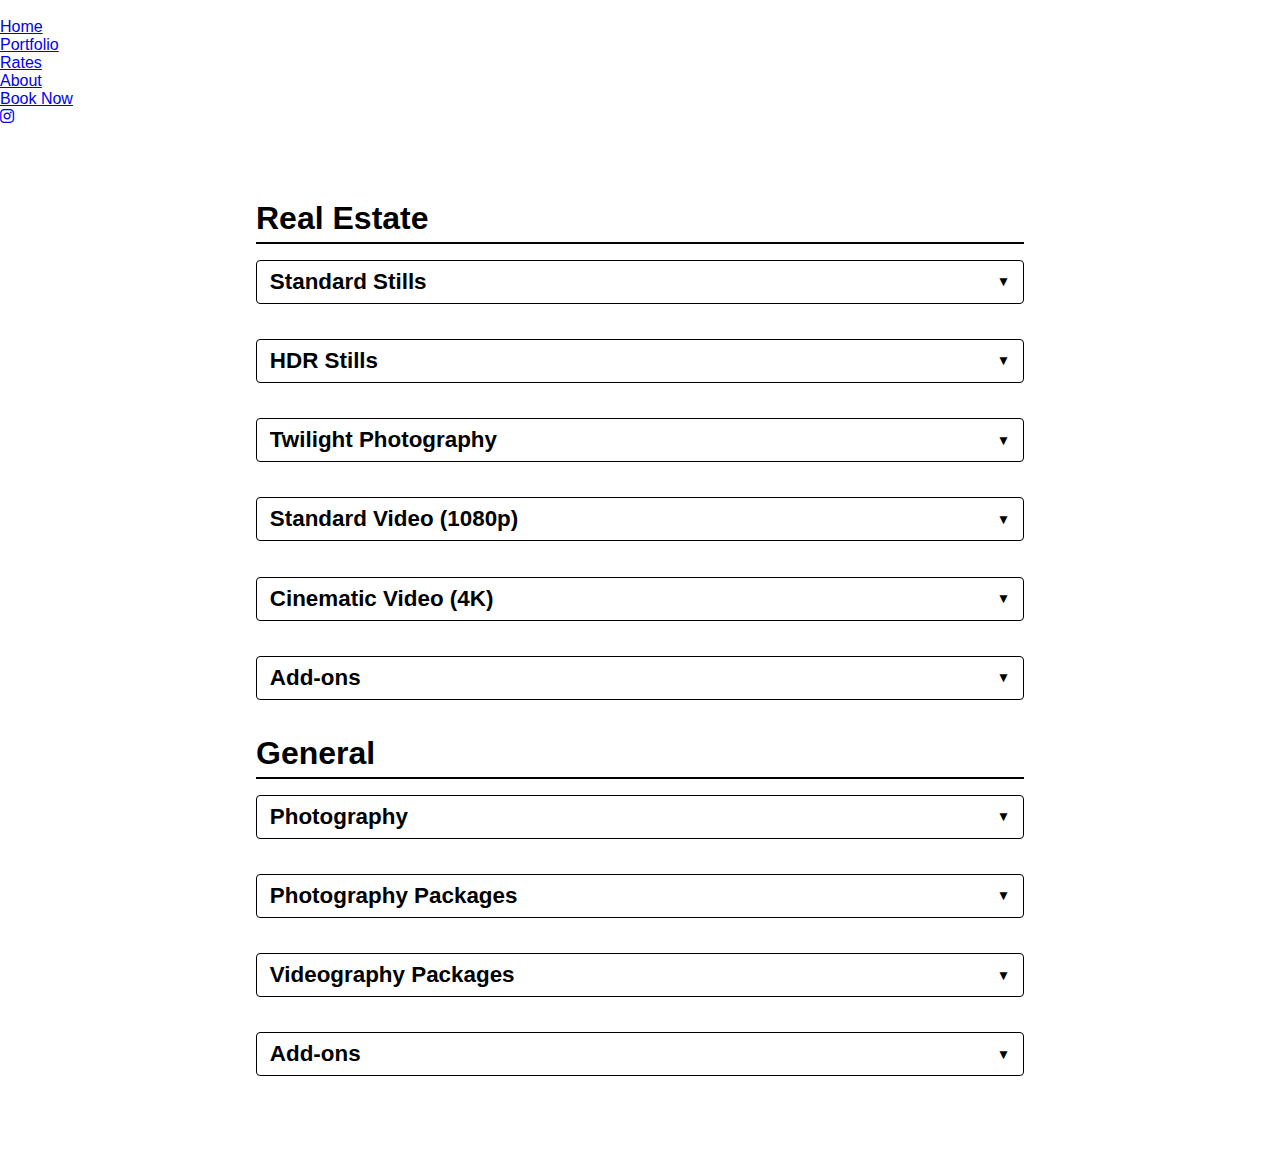
<file: rates.html>
<html lang="en">
<head>
    <meta charset="UTF-8">
    <meta name="viewport" content="width=device-width, initial-scale=1.0">
    <title>JST | Rates</title>
	<link rel="stylesheet" type="text/css" href="style.css">
	<link rel="stylesheet" href="https://cdnjs.cloudflare.com/ajax/libs/font-awesome/6.5.1/css/all.min.css">
	<link rel="icon" type="image/x-icon" href="Images/favicon.png">
    <style>
body {
  font-family: 'SF Pro Display', sans-serif;
  margin: 0;
  padding: 0;
  background-color: #fff;
  color: #000;
}

.rates-container {
  max-width: 60%;
  margin: 4rem auto;
  padding-top: 10px;
}

.rates-title {
  font-size: 2.5rem;
  margin-bottom: 2rem;
  text-align: center;
  font-weight: 700;
  color: #000;
}

.category-title {
  font-size: 2rem;
  border-bottom: 2px solid #000;
  padding-bottom: 0.3rem;
  margin-bottom: 1rem;
  font-weight: 700;
}

/* Accordion heading style */
.accordion-heading {
  cursor: pointer;
  font-size: 1.4rem;
  font-weight: 600;
  margin: 0.7rem 0;
  padding: 0.5rem 0.8rem;
  border: 1px solid #000;
  border-radius: 4px;
  user-select: none;
  display: flex;
  justify-content: space-between;
  align-items: center;
  background-color: #fff;
  transition: background-color 0.3s ease;
}
.accordion-heading:hover {
  background-color: #f0f0f0;
}

/* Arrow indicator */
.accordion-heading::after {
  content: "▼";
  font-size: 0.85rem;
  transition: transform 0.3s ease;
  color: #000;
}
.accordion-heading.active::after {
  transform: rotate(-180deg);
}

/* Accordion content */
.accordion-content {
  max-height: 0;
  overflow: hidden;
  transition: max-height 0.35s ease, padding 0.35s ease;
  margin-left: 1rem;
  margin-bottom: 1.5rem;
  padding-top: 0;
  padding-bottom: 0;
  overflow-x: auto;
}
.accordion-content.open {
  max-height: 2000px;
  padding-top: 0.5rem;
  padding-bottom: 0.5rem;
}

/* Tables */
table {
  width: 100%;
  border-collapse: collapse;
  margin: 0.8rem 0 1.2rem 0;
  font-size: 1rem;
}
th, td {
  border: 1px solid #000;
  padding: 0.5rem 0.8rem;
  text-align: left;
}
th {
  background-color: #000;
  color: #fff;
  font-weight: 700;
}

/* Add-ons list as a simple table */
.add-ons-table {
  width: auto;
  border: none;
  margin-left: 1rem;
}
.add-ons-table td {
  border: none;
  padding: 0.3rem 0;
}
.add-ons-title {
  font-weight: 600;
  margin-left: 1rem;
  margin-top: 0.5rem;
  margin-bottom: 0;
  font-size: 1.1rem;
  color: #000;
}

.accordion-content table {
  width: 100%;
  border-collapse: collapse;
}

@media (max-width: 1260px) {
  .rates-container {
    max-width: 90%;
  }
}

  </style>
</head>
<body>
  <div id="menu-container"></div>
  <div class="rates-container">
    <section class="rates-section">
      <h2 class="category-title">Real Estate</h2>



      <div class="rate-block">
        <h3 class="accordion-heading">Standard Stills</h3>
        <div class="accordion-content">
          <table>
            <thead>
              <tr><th>Number of Photos</th><th>Price</th></tr>
            </thead>
            <tbody>
              <tr><td>20 Photos</td><td>$110</td></tr>
              <tr><td>25 Photos</td><td>$125</td></tr>
              <tr><td>30 Photos</td><td>$140</td></tr>
              <tr><td>35 Photos</td><td>$155</td></tr>
              <tr><td>40 Photos</td><td>$175</td></tr>
              <tr><td>45 Photos</td><td>$190</td></tr>
              <tr><td>50 Photos</td><td>$200</td></tr>
            </tbody>
          </table>
        </div>
      </div>



      <div class="rate-block">
        <h3 class="accordion-heading">HDR Stills</h3>
        <div class="accordion-content">
          <table>
            <thead>
              <tr><th>Number of Photos</th><th>Price</th></tr>
            </thead>
            <tbody>
              <tr><td>20 Photos</td><td>$140</td></tr>
              <tr><td>25 Photos</td><td>$160</td></tr>
              <tr><td>30 Photos</td><td>$190</td></tr>
              <tr><td>35 Photos</td><td>$210</td></tr>
              <tr><td>40 Photos</td><td>$245</td></tr>
              <tr><td>45 Photos</td><td>$260</td></tr>
              <tr><td>50 Photos</td><td>$290</td></tr>
            </tbody>
          </table>
        </div>
      </div>



      <div class="rate-block">
        <h3 class="accordion-heading">Twilight Photography</h3>
        <div class="accordion-content">
          <table>
            <thead>
              <tr><th>Service</th><th>Price</th></tr>
            </thead>
            <tbody>
              <tr><td>HDR Twilight (20 Photos)</td><td>$175</td></tr>
              <tr><td>HDR Twilight + Drone</td><td>$250</td></tr>
              <tr><td>Exterior Twilight (6 Photos)</td><td>$95</td></tr>
            </tbody>
          </table>
        </div>
      </div>



      <div class="rate-block">
        <h3 class="accordion-heading">Standard Video (1080p)</h3>
        <div class="accordion-content">
          <table>
            <thead>
              <tr><th>Square Footage</th><th>Price</th></tr>
            </thead>
            <tbody>
              <tr><td>0 - 2,000 sqft </td><td>$180</td></tr>
              <tr><td>2,001 - 4,000 sqft </td><td>$200</td></tr>
              <tr><td>4,001 - 8,000 sqft </td><td>$225</td></tr>
              <tr><td>8,001 - 15,000 sqft</td><td>$275</td></tr>
            </tbody>
          </table>
        </div>
      </div>



      <div class="rate-block">
        <h3 class="accordion-heading">Cinematic Video (4K)</h3>
        <div class="accordion-content">
          <table>
            <thead>
              <tr><th>Square Footage</th><th>Price</th></tr>
            </thead>
            <tbody>
              <tr><td>0 - 2,000 sqft </td><td>$250</td></tr>
              <tr><td>2,001 - 4,000 sqft </td><td>$275</td></tr>
              <tr><td>4,001 - 8,000 sqft </td><td>$310</td></tr>
              <tr><td>8,001 - 15,000 sqft</td><td>$375</td></tr>
            </tbody>
          </table>
        </div>
      </div>



      <div class="rate-block">
        <h3 class="accordion-heading">Add-ons</h3>
        <div class="accordion-content">
          <table>
            <thead>
              <tr><th>Service</th><th>Price</th></tr>
            </thead>
            <tbody>
              <tr><td>Drone Photos</td><td>$15/ea</td></tr>
              <tr><td>Mic Interview</td><td>$60</td></tr>
            </tbody>
          </table>
        </div>
      </div>
      


      <h2 class="category-title">General</h2>



      <div class="rate-block">
        <h3 class="accordion-heading">Photography</h3>
        <div class="accordion-content">
          <table>
            <thead>
              <tr><th>Number of Photos</th><th>Individual (1 subject)</th><th>Group (2+ subjects)</th><th>Aerial & Landscape</th><th>Product & Business</th></tr>
            </thead>
            <tbody>
              <tr><td>1-25 photos</td><td>$6/ea</td><td>$9/ea</td><td>$9/ea</td><td>$7/ea</td></tr>
              <tr><td>26-50 photos</td><td>$5/ea</td><td>$8/ea</td><td>$8/ea</td><td>$6/ea</td></tr>
              <tr><td>51-100 photos</td><td>$4/ea</td><td>$7/ea</td><td>$7/ea</td><td>$5/ea</td></tr>
              <tr><td>101-300 photos</td><td>$3/ea</td><td>$6/ea</td><td>$6/ea</td><td>$4/ea</td></tr>
            </tbody>
          </table>
        </div>
      </div>



      <div class="rate-block">
        <h3 class="accordion-heading">Photography Packages</h3>
        <div class="accordion-content">
          <table>
            <thead>
              <tr><th>Coverage</th><th>Edited Photos</th><th>Short Video</th><th>Price</th></tr>
            </thead>
            <tbody>
              <tr><td>4 hours</td><td>300 photos</td><td>1-2 min</td><td>$1450</td></tr>
              <tr><td>6 hours</td><td>450 photos</td><td>2-3 min</td><td>$2100</td></tr>
              <tr><td>8 hours</td><td>600 photos</td><td>3-4 min</td><td>$2700</td></tr>
              <tr><td>10 hours</td><td>750 photos</td><td>4-5 min</td><td>$3250</td></tr>
            </tbody>
          </table>
        </div>
      </div>



      <div class="rate-block">
        <h3 class="accordion-heading">Videography Packages</h3>
        <div class="accordion-content">
          <table>
            <thead>
              <tr><th>Coverage</th><th>Highlight Video Length</th><th>Price</th></tr>
            </thead>
            <tbody>
              <tr><td>1 hour</td><td>1-2 min</td><td>$250</td></tr>
              <tr><td>2 hours</td><td>2-3 min</td><td>$450</td></tr>
              <tr><td>4 hours</td><td>3-5 min</td><td>$850</td></tr>
              <tr><td>6 hours</td><td>4-6 min</td><td>$1200</td></tr>
              <tr><td>8 hours</td><td>5-7 min</td><td>$1600</td></tr>
              <tr><td>10 hours</td><td>6-8 min</td><td>$2000</td></tr>
              <tr><td>12 hours</td><td>7-9 min</td><td>$2400</td></tr>
            </tbody>
          </table>
        </div>
      </div>


      
      <div class="rate-block">
        <h3 class="accordion-heading">Add-ons</h3>
        <div class="accordion-content">
          <table>
            <thead>
              <tr><th>Service</th><th>Price</th></tr>
            </thead>
            <tbody>
              <tr><td>RAW Files</td><td>$3/ea</td></tr>
              <tr><td>Black & White Conversion</td><td>$2/ea</td></tr>
              <tr><td>Closed Captioning</td><td>$40/video</td></tr>
            </tbody>
          </table>
        </div>
      </div>



    </section>
  </div>
  <script>
    document.querySelectorAll('.accordion-heading').forEach(heading => {
      heading.addEventListener('click', function () {
        this.classList.toggle('active');
        const content = this.nextElementSibling;
  
        if (content.style.maxHeight) {
          // Closing
          content.style.maxHeight = null;
        } else {
          // Opening
          content.style.maxHeight = content.scrollHeight + "px";
        }
      });
    });
  </script>
  
  <script type="text/javascript" src="main.js"></script>
  <script>
      fetch('menu.html')
          .then(response => response.text())
          .then(data => {
              document.getElementById('menu-container').innerHTML = data;
          });
  </script>
</body>
</html>
</file>
<file: style.css>
@font-face {
    font-family: Saint Carell;
    src: url("Fonts/Saint Carell/SaintCarell.otf");
    font-weight: 400;
    font-style: normal;
}

@font-face {
    font-family: DIN Pro;
    src: url("Fonts/DIN Pro/Regular/DINPro-Light.ttf");
    font-weight: 300;
    font-style: normal;
}

@font-face {
    font-family: DIN Pro;
    src: url("Fonts/DIN Pro/Regular/DINPro-LightItalic.ttf");
    font-weight: 300;
    font-style: italic;
}

@font-face {
    font-family: DIN Pro;
    src: url("Fonts/DIN Pro/Regular/DINPro.ttf");
    font-weight: 400;
    font-style: normal;
}

@font-face {
    font-family: DIN Pro;
    src: url("Fonts/DIN Pro/Regular/DINPro-Italic.ttf");
    font-weight: 400;
    font-style: italic;
}

@font-face {
    font-family: DIN Pro;
    src: url("Fonts/DIN Pro/Regular/DINPro-Medium.ttf");
    font-weight: 500;
    font-style: normal;
}

@font-face {
    font-family: DIN Pro;
    src: url("Fonts/DIN Pro/Regular/DINPro-MediumItalic.ttf");
    font-weight: 500;
    font-style: italic;
}

@font-face {
    font-family: DIN Pro;
    src: url("Fonts/DIN Pro/Regular/DINPro-Bold.ttf");
    font-weight: 700;
    font-style: normal;
}

@font-face {
    font-family: DIN Pro;
    src: url("Fonts/DIN Pro/Regular/DINPro-BoldItalic.ttf");
    font-weight: 700;
    font-style: italic;
}

@font-face {
    font-family: DIN Pro;
    src: url("Fonts/DIN Pro/Regular/DINPro-Black.ttf");
    font-weight: 900;
    font-style: normal;
}

@font-face {
    font-family: DIN Pro;
    src: url("Fonts/DIN Pro/Regular/DINPro-BlackItalic.ttf");
    font-weight: 900;
    font-style: italic;
}

:root {
    --primary-color-black: #000000;
    --secondary-color-white: #ffffff;
    --tertiary-color-blue: #3c647d;
}

::selection {
    color: var(--secondary-color-white);
    background: var(--primary-color-black);
}

* {
    margin: 0;
    padding: 0;
    box-sizing: border-box;
}

/*▬▬▬▬▬▬▬▬▬▬▬▬▬▬▬▬▬▬▬▬ INTRO ▬▬▬▬▬▬▬▬▬▬▬▬▬▬▬▬▬▬▬▬*/

.intro {
    position: fixed;
    z-index: 5;
    left: 0;
    top: 0;
    width: 100vw;
    height: 100vh;
    background-color: var(--secondary-color-white);
    transition: 1s;
}

.logo-header {
    position: absolute;
    top: 50%;
    left: 50%;
    transform: translate(-50%, -50%);
    color: var(--primary-color-black);
    font-family: Saint Carell;
    font-size: 50px;
    user-select: none;
}

.logo {
    position: relative;
    display: inline-block;
    bottom: 0px;
    opacity: 0;
}

.logo.active {
    bottom: 0;
    opacity: 1;
    transition: ease-in-out 0.5s;
}

.logo.fade {
    bottom: 150px;
    opacity: 0;
    transition: ease-in-out 0.5s;
}

/*▬▬▬▬▬▬▬▬▬▬▬▬▬▬▬▬▬▬▬▬ TOGGLE ▬▬▬▬▬▬▬▬▬▬▬▬▬▬▬▬▬▬▬▬*/

.toggle {
    display: flex;
    align-items: center;
    padding-left: 45px;
}

.toggle input[type='checkbox'] {
    display: none;
}

.toggle label {
    background-color: var(--primary-color-black);
    border: none;
    border-radius: 50px;
    cursor: pointer;
    display: inline-block;
    position: relative;
    transition: all ease-in-out 0.25s;
    width: 40px;
    height: 20px;
}

.toggle label::after {
    background-color: var(--secondary-color-white);
    border-radius: 50%;
    content: ' ';
    cursor: pointer;
    display: inline-block;
    position: absolute;
    left: 4px;
    top: 4px;
    transition: all ease-in-out 0.25s;
    width: 12px;
    height: 12px;
}

.toggle input[type='checkbox']:checked ~ label {
    background-color: var(--primary-color-black);
}

.toggle input[type='checkbox']:checked ~ label::after {
    background-color: var(--secondary-color-white);
    transform: translateX(20px);
}

/*▬▬▬▬▬▬▬▬▬▬▬▬▬▬▬▬▬▬▬▬ BODY ▬▬▬▬▬▬▬▬▬▬▬▬▬▬▬▬▬▬▬▬*/

html {
    scroll-behavior: smooth;
  }

body {
    font-family: DIN Pro;
    font-weight: 500;
    color: var(--primary-color-black);
    font-style: normal;
    font-size: 16px;
    position: relative;
    background-color: var(--secondary-color-white);
    transition: 0.25s;
}

body.dark-theme {
    --primary-color-black: #ffffff;
    --secondary-color-white: #000000;
    --tertiary-color-blue: #3c647d;
    transition: 0.25s;
}

/*▬▬▬▬▬▬▬▬▬▬▬▬▬▬▬▬▬▬▬▬ MAIN MENU ▬▬▬▬▬▬▬▬▬▬▬▬▬▬▬▬▬▬▬▬*/

.menu-container {
    background-color: var(--secondary-color-white);
    position: fixed;
    width: 100vw;
    transition: 0.25s;
}

.header {
    position: relative;
    max-width: 100vw;
    height: 70px;
    display: flex;
    justify-content: space-between;
    align-items: center;
    background-color: transparent;
    padding: 15px 30px;
    transition: 0.25s;
    border-bottom: 4px solid var(--primary-color-black);
    user-select: none;
}

.logo-main a {
    display: block;
    font-family: Saint Carell;
    font-size: 30px;
    color: var(--primary-color-black);
    cursor: pointer;
    text-decoration: none;
    transition: 0.25s;
}

.nav {
    display: flex;
    justify-content: space-between;
    align-items: center;
}

.menu {
    display: inline-flex;
    justify-content: center;
    flex-direction: row;
    align-items: center;
    z-index: 4;
    transition: 0.25s;
}

.menu li {
    list-style-type: none;
}

.menu-item {
    color: var(--primary-color-black);
    text-decoration: none;
    display: block;
    padding: 0px 15px;
    font-size: 18px;
    line-height: 1;
    transition: 0.25s;
    cursor: pointer;
}

.menu li:last-child a {
    color: #ffffff;
    background: linear-gradient(-45deg, #00A6FB, #0582CA, #006494, #003554);
    background-size: 400% 400%;
	animation: gradient 5s ease-in-out infinite;
    font-weight: 700;
    border-radius: 15px;
    height: 30px;
    display: flex;
    align-items: center;
}

@keyframes gradient {
	0% {
		background-position: 0% 50%;
	}
	50% {
		background-position: 100% 50%;
	}
	100% {
		background-position: 0% 50%;
	}
}

.menu:hover .menu-item {
    opacity: 0.25;
}

.menu:hover .menu-item:hover {
    opacity: 1;
}

/*▬▬▬▬▬▬▬▬▬▬▬▬▬▬▬▬▬▬▬▬ HAMBURGER MENU ▬▬▬▬▬▬▬▬▬▬▬▬▬▬▬▬▬▬▬▬*/

.toggle-menu {
    position: relative;
    width: 25px;
    height: 100%;
    z-index: 3;
    left: 25px;
    cursor: pointer;
    opacity: 0;
}

.hamburger {
    position: relative;
    width: 25px;
    height: 3px;
    background-color: var(--primary-color-black);
    border-radius: 2px;
    cursor: pointer;
    z-index: 2;
    transition: 0.25s;
}

.hamburger:before,
.hamburger:after {
    content: "";
    position: absolute;
    height: 3px;
    right: 0;
    background-color: var(--primary-color-black);
    border-radius: 10px;
    transition: 0.25s;
}

.hamburger:before {
    top: -8px;
    width: 25px;
}

.hamburger:after {
    top: 8px;
    width: 25px;
}

.hamburger,
.toggle-menu {
    display: none;
}

.nav input:checked ~ .hamburger {
    background-color: transparent;
}

.nav input:checked ~ .hamburger:before {
    top: 0;
    transform: rotate(45deg);
    width: 25px;
}

.nav input:checked ~ .hamburger:after {
    top: 0;
    transform: rotate(-45deg);
    width: 25px;
}

.nav input:checked ~ .menu {
    right: 0px;
}

@media screen and (max-width: 800px) {
    .hamburger,
    .toggle-menu {
        display: block;
    }

    .menu {
        justify-content: start;
        flex-direction: column;
        align-items: center;
        position: fixed;
        top: 0px;
        right: -150px;
        background-color: var(--secondary-color-white);
        width: 150px;
        height: 100vh;
        border-left: 4px solid var(--primary-color-black);
        margin-top: 70px;
    }

    .menu li {
        width: fit-content;
    }

    .menu-item {
        color: var(--primary-color-black);
        padding: 15px;
        font-size: 18px;
    }

    .menu li:last-child a {
        width: fit-content;
    }
    
}

/*▬▬▬▬▬▬▬▬▬▬▬▬▬▬▬▬▬▬▬▬ BACK TO TOP BUTTON ▬▬▬▬▬▬▬▬▬▬▬▬▬▬▬▬▬▬▬▬*/

#backtotop-button {
    display: none;
    position: fixed;
    cursor: pointer;
    background-color: var(--secondary-color-white);
    color: var(--primary-color-black);
    border: 2px solid var(--primary-color-black);
    width: 50px;
    height: 50px;
    border-radius: 50%;
    right: 15px;
    bottom: 15px;
    user-select: none;
    transition: 0.25s;
    align-items: center;
    justify-content: center;
}

.arrow-up {
    font-size: 30px;
}

.scale-in-center {
    animation: scale-in-center 0.25s cubic-bezier(0.25, 0.5, 0.5, 0.75) both;
}

.scale-out-center {
    animation: scale-out-center 0.25s cubic-bezier(0.25, 0.5, 0.5, 0.75) both;
}

@keyframes scale-in-center {
    0% {
        -webkit-transform: scale(0);
        transform: scale(0);
        opacity: 1;
    }

    100% {
        -webkit-transform: scale(1);
        transform: scale(1);
        opacity: 1;
    }
}

@keyframes scale-out-center {
    0% {
        -webkit-transform: scale(1);
        transform: scale(1);
        opacity: 1;
    }

    100% {
        -webkit-transform: scale(0);
        transform: scale(0);
        opacity: 1;
    }
}

/*▬▬▬▬▬▬▬▬▬▬▬▬▬▬▬▬▬▬▬▬ MAIN CONTENT ▬▬▬▬▬▬▬▬▬▬▬▬▬▬▬▬▬▬▬▬*/

.main-content {
    padding-top: 70px;
}

br {
    user-select: none;
}

/*▬▬▬▬▬▬▬▬▬▬▬▬▬▬▬▬▬▬▬▬ HOME ▬▬▬▬▬▬▬▬▬▬▬▬▬▬▬▬▬▬▬▬*/

.home {
    background: url("Images/cover.png") no-repeat center center;
    background-size: cover;
    color: var(--primary-color-black);
    padding: 200px 30px;
    transition: 0.25s;
    border-bottom: 2px solid var(--primary-color-black);
    display: flex;
    align-items: center;
}

.home p span:nth-of-type(1) {
    font-weight: 700;
}

.home p span:nth-of-type(2) {
    font-weight: 900;
    font-size: 36px;
    text-transform: uppercase;
}

/*▬▬▬▬▬▬▬▬▬▬▬▬▬▬▬▬▬▬▬▬ ABOUT ▬▬▬▬▬▬▬▬▬▬▬▬▬▬▬▬▬▬▬▬*/

.about {
    background-color: var(--secondary-color-white);
    color: var(--primary-color-black);
    padding: 200px 30px;
    transition: 0.25s;
    border-bottom: 2px solid var(--primary-color-black);
    display: flex;
    align-items: center;
}

.jack {
    width: 256px;
    margin-right: 30px;
    border-radius: 5px;
}

img {
    user-select: none;
}

@media screen and (max-width: 800px) {
    .about {
        padding: 60px 30px;
        display: block;
    }

    .jack {
        margin-bottom: 30px;
    }
}

.link1 {
    color: var(--primary-color-black);
    text-decoration: none;
    font-weight: 700;
    transition: 0.25s;
}

.link1:hover {
    color: #e1306c;
    transition: 0.25s;
}

.link2 {
    color: var(--primary-color-black);
    text-decoration: none;
    font-weight: 700;
    transition: 0.25s;
}

.link2:hover {
    color: #ffc725;
    transition: 0.25s;
}

/*▬▬▬▬▬▬▬▬▬▬▬▬▬▬▬▬▬▬▬▬ PORTFOLIO ▬▬▬▬▬▬▬▬▬▬▬▬▬▬▬▬▬▬▬▬*/

.portfolio {
    height: auto;
    background-color: var(--secondary-color-white);
    color: var(--primary-color-black);
    padding: 100px 30px;
    transition: 0.25s;
    border-bottom: 2px solid var(--primary-color-black);
}

.portfolio .gallery {
    display: flex;
    justify-content: space-between;
}

.portfolio .gallery .column-1,
.portfolio .gallery .column-2,
.portfolio .gallery .column-3 {
    display: flex;
    flex-direction: column;
    width: 32%;
}

.portfolio .gallery .column-1 img,
.portfolio .gallery .column-2 img,
.portfolio .gallery .column-3 img {
    width: 100%;
    margin-bottom: 6%;
    transition: 0.25s;
    border-radius: 5px;
}

.portfolio .gallery .column-1 img:hover,
.portfolio .gallery .column-2 img:hover,
.portfolio .gallery .column-3 img:hover {
    transition: 0.25s;
    cursor: pointer;
}

.portfolio .gallery .column-1 img:nth-last-child(1),
.portfolio .gallery .column-2 img:nth-last-child(1),
.portfolio .gallery .column-3 img:nth-last-child(1) {
    margin-bottom: 0;
}

@media screen and (max-width: 800px) {
    .portfolio .gallery {
        flex-direction: column;
    }
    
    .portfolio .gallery .column-1,
    .portfolio .gallery .column-2,
    .portfolio .gallery .column-3 {
        width: 100%;
    }
    
    .portfolio .gallery .column-1 img:nth-last-child(1),
    .portfolio .gallery .column-2 img:nth-last-child(1) {
        padding-bottom: 6%;
    }

    .portfolio .gallery .column-3 img:nth-last-child(1) {
        padding-bottom: 0;
    }

}

/*▬▬▬▬▬▬▬▬▬▬▬▬▬▬▬▬▬▬▬▬ FULL SCREEN IMAGE VIEW ▬▬▬▬▬▬▬▬▬▬▬▬▬▬▬▬▬▬▬▬*/

.modal {
    display: none;
    position: fixed;
    z-index: 1000;
    left: 0;
    top: 0;
    width: 100%;
    height: 100%;
    overflow: auto;
    background-color: rgba(0, 0, 0, 0.9);
    opacity: 0;
    transition: opacity 0.25s ease;
  }

  .modal.show {
    display: block;
    opacity: 1;
  }
  
  .modal-content {
    margin: auto;
    display: block;
    max-width: 80%;
    max-height: 80%;
    position: absolute;
    top: 50%;
    left: 50%;
    transform: translate(-50%, -50%);
  }
  
  .close {
    position: absolute;
    top: 20px;
    right: 35px;
    color: #fff;
    font-size: 40px;
    transition: 0.25s;
    cursor: pointer;
  }
  
  .close:hover,
  .close:focus {
    color: #bbb;
    text-decoration: none;
    cursor: pointer;
  }

/*▬▬▬▬▬▬▬▬▬▬▬▬▬▬▬▬▬▬▬▬ RATES ▬▬▬▬▬▬▬▬▬▬▬▬▬▬▬▬▬▬▬▬*/

.rates {
    background-color: var(--secondary-color-white);
    color: var(--primary-color-black);
    padding: 100px 30px;
    transition: 0.25s;
    border-bottom: 2px solid var(--primary-color-black);
}

.table_component {
    overflow: auto;
    width: 100%;
}

.table_component table {
    width: 50%;
    border-collapse: collapse;
}

@media screen and (max-width: 800px) {
    .table_component table {
        width: 100%;
        border-collapse: collapse;
    }
}

.table_component th,
.table_component td {
    padding: 10px;
}

.table_component th {
    font-weight: 900;
}

.table_component td {
    text-align: left;
}

/*▬▬▬▬▬▬▬▬▬▬▬▬▬▬▬▬▬▬▬▬ CONTACT ▬▬▬▬▬▬▬▬▬▬▬▬▬▬▬▬▬▬▬▬*/

.contact {
    background-color: var(--secondary-color-white);
    color: var(--primary-color-black);
    padding: 100px 30px;
    transition: 0.25s;
}

.socials {
    text-align: center;
}

.contact a {
    font-size: 30px;
    padding: 20px;
    text-decoration: none;
    color: var(--primary-color-black);
    transition: 0.25s;
}

.contact a:nth-of-type(1):hover {
    color: #ffc725;
}

.contact a:nth-of-type(2):hover {
    color: #e1306c;
}

.contact a:nth-of-type(3):hover {
    color: #00f2ea;
}

.contact a:nth-of-type(4):hover {
    color: #ff0000;
}
</file>
